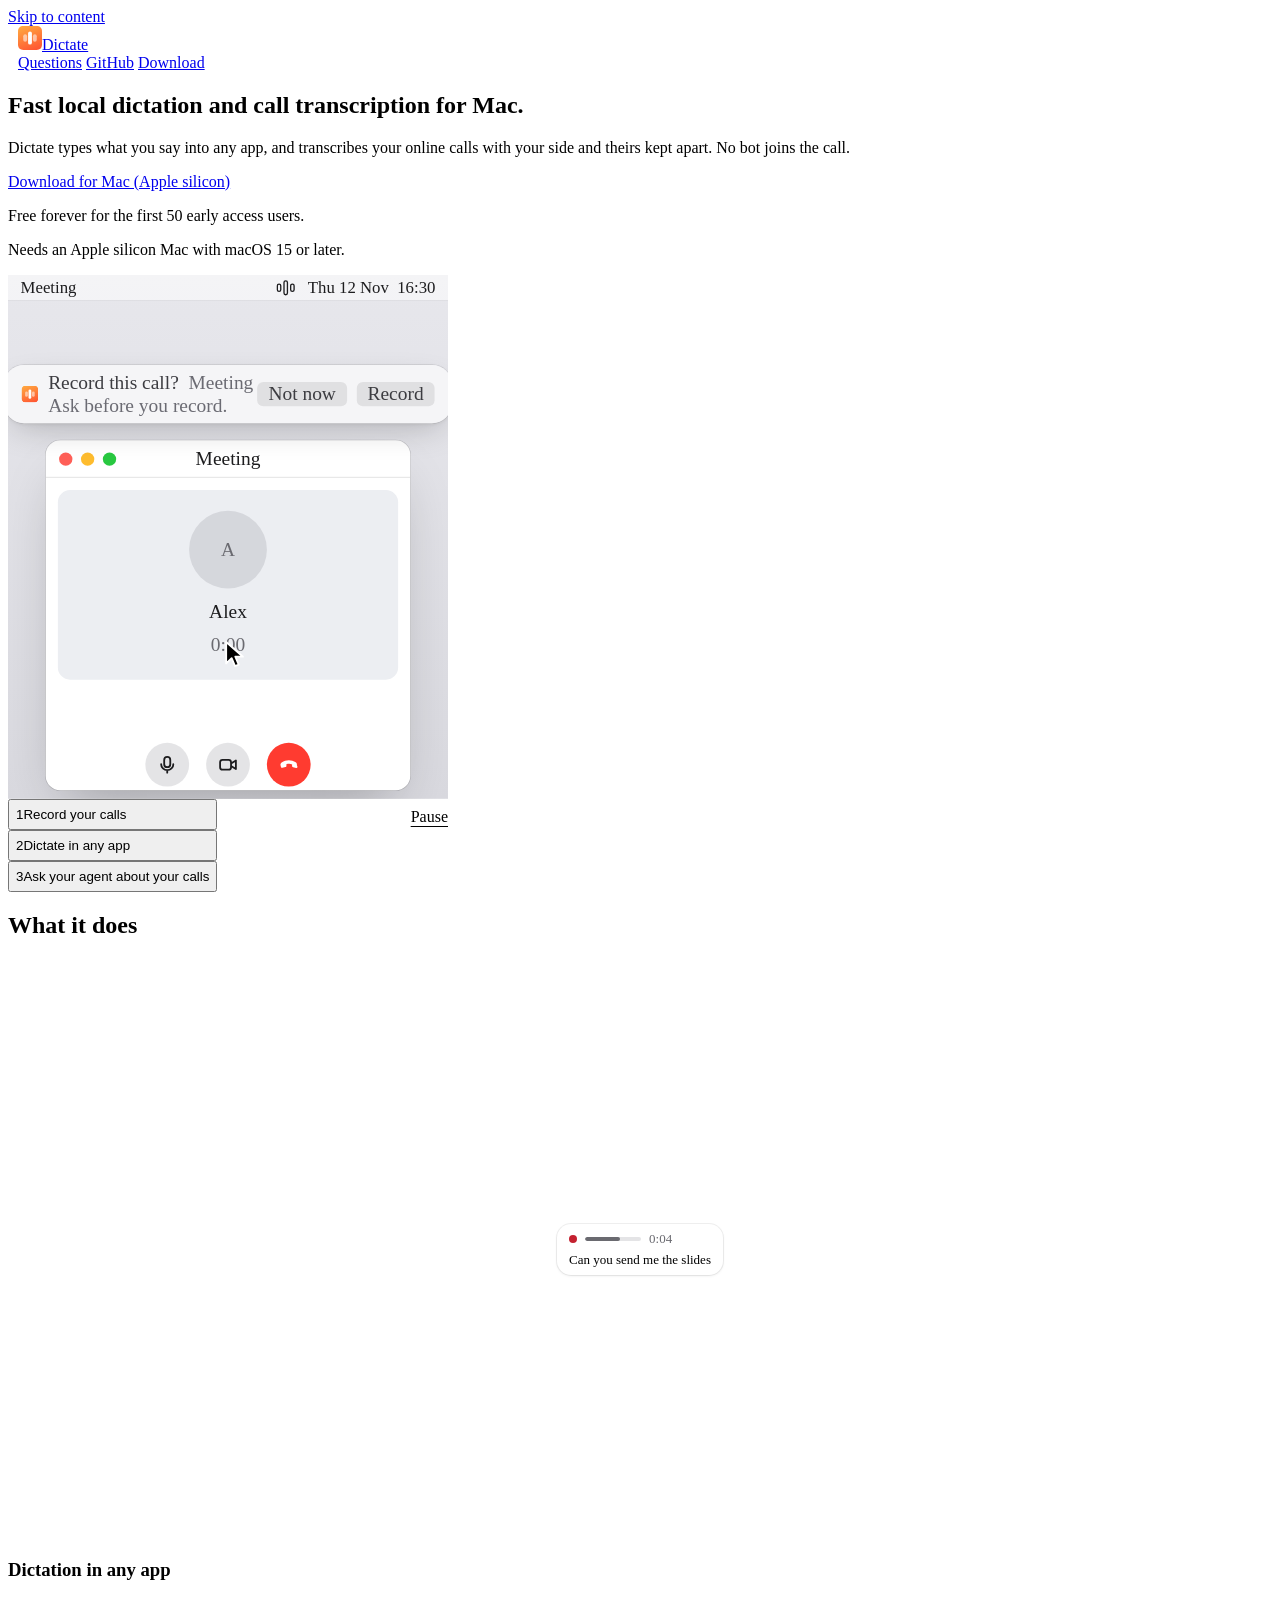
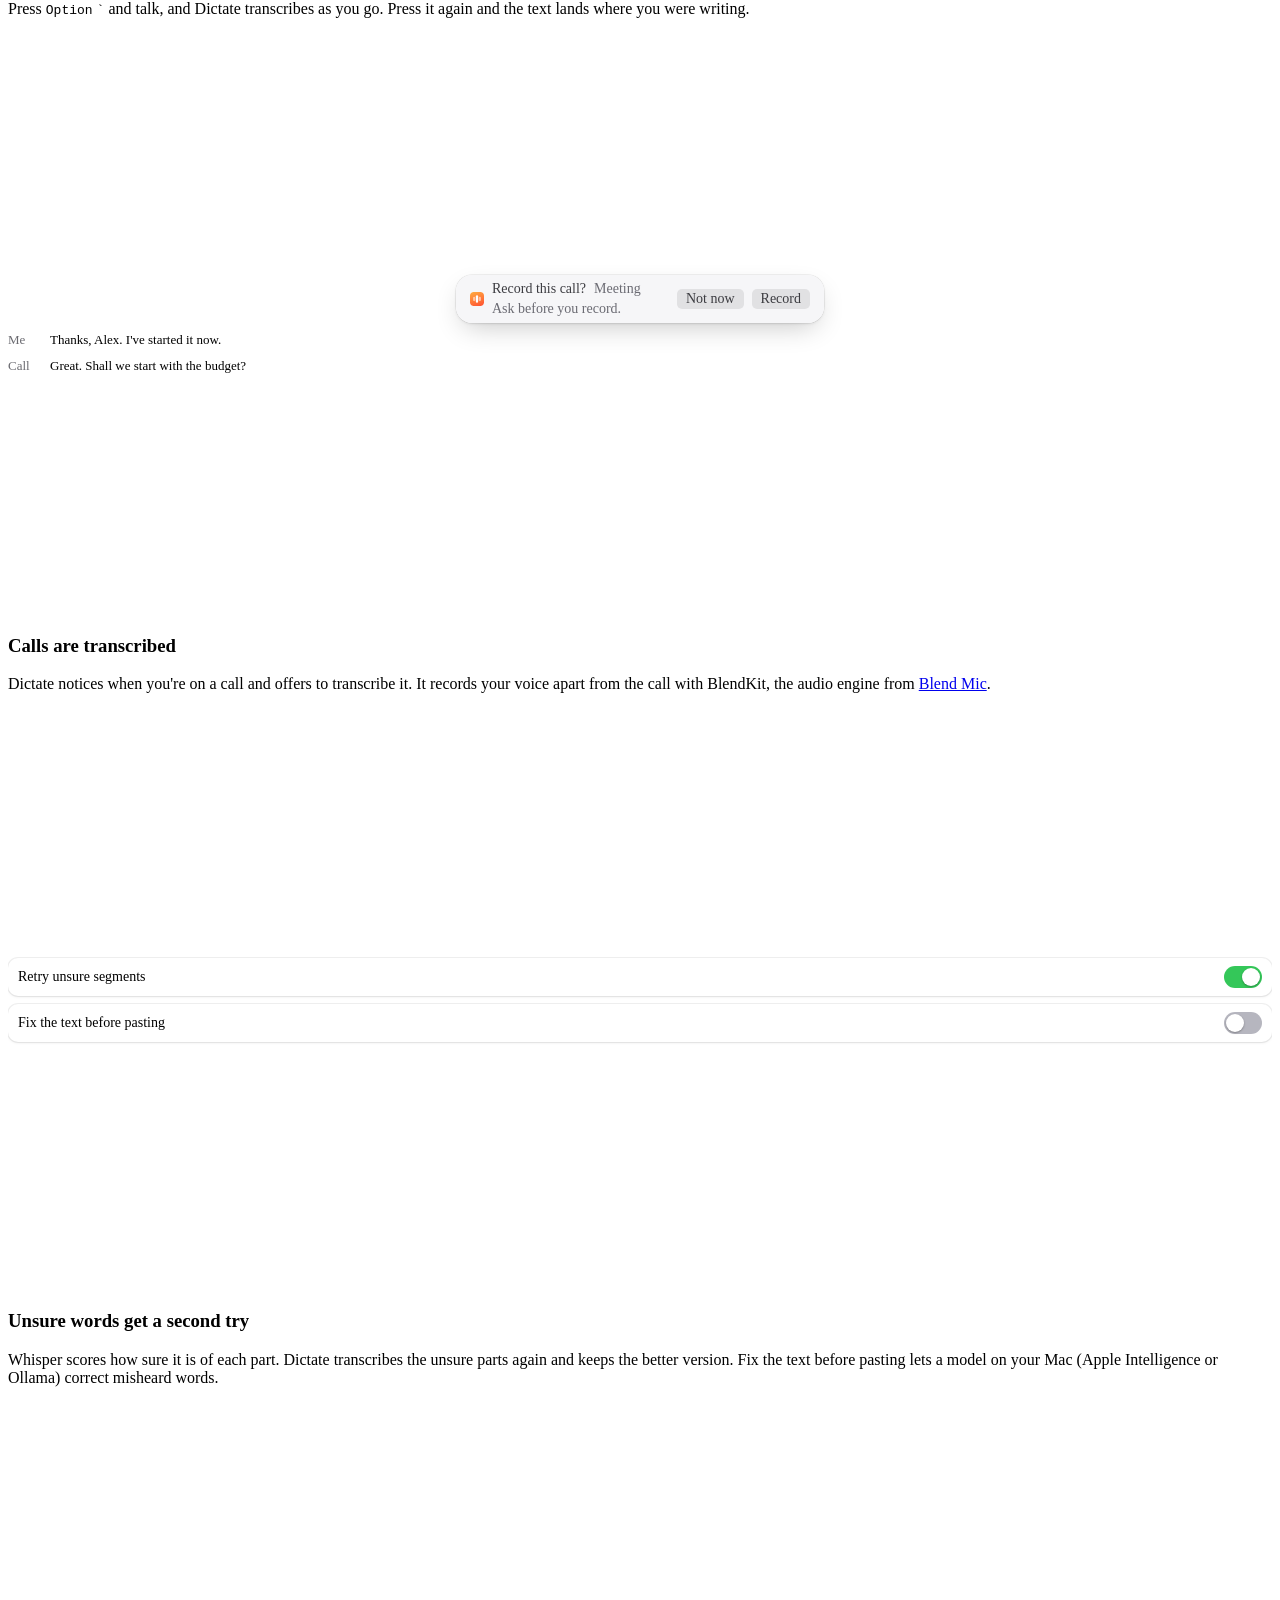
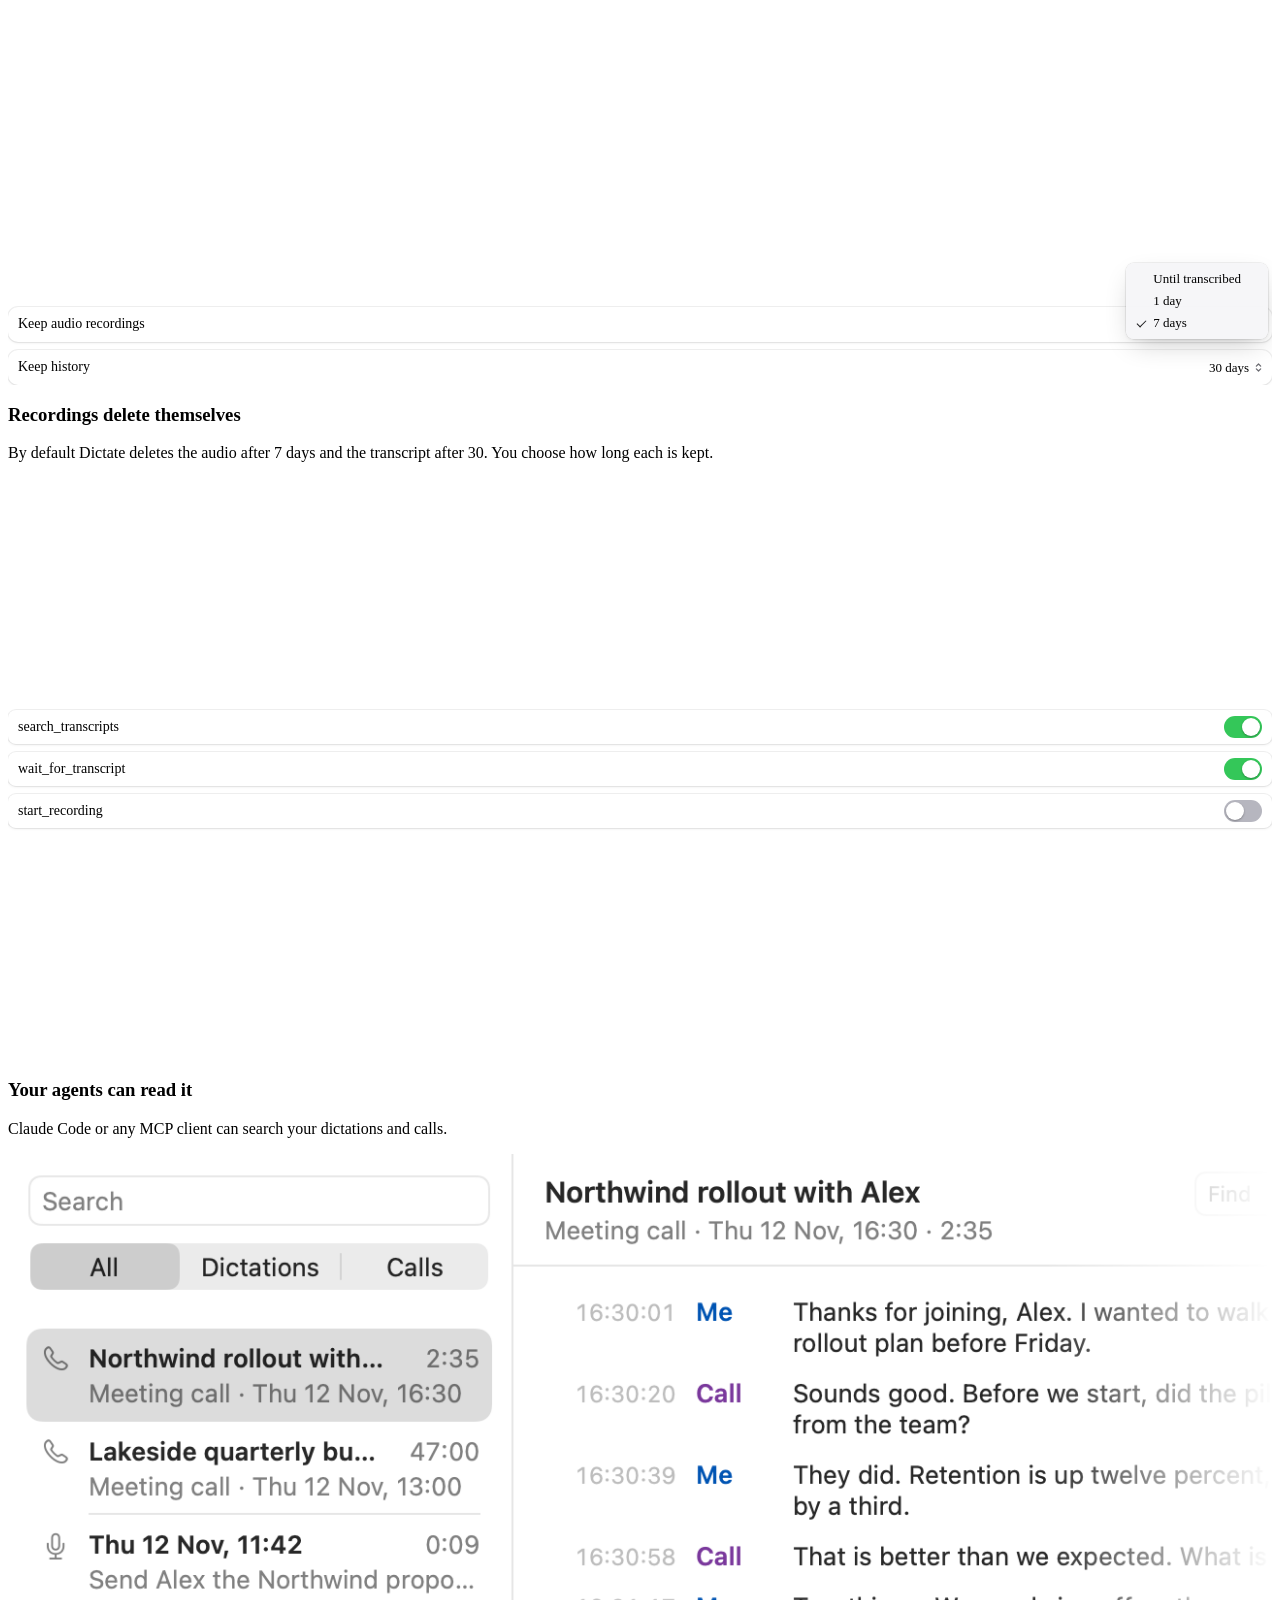
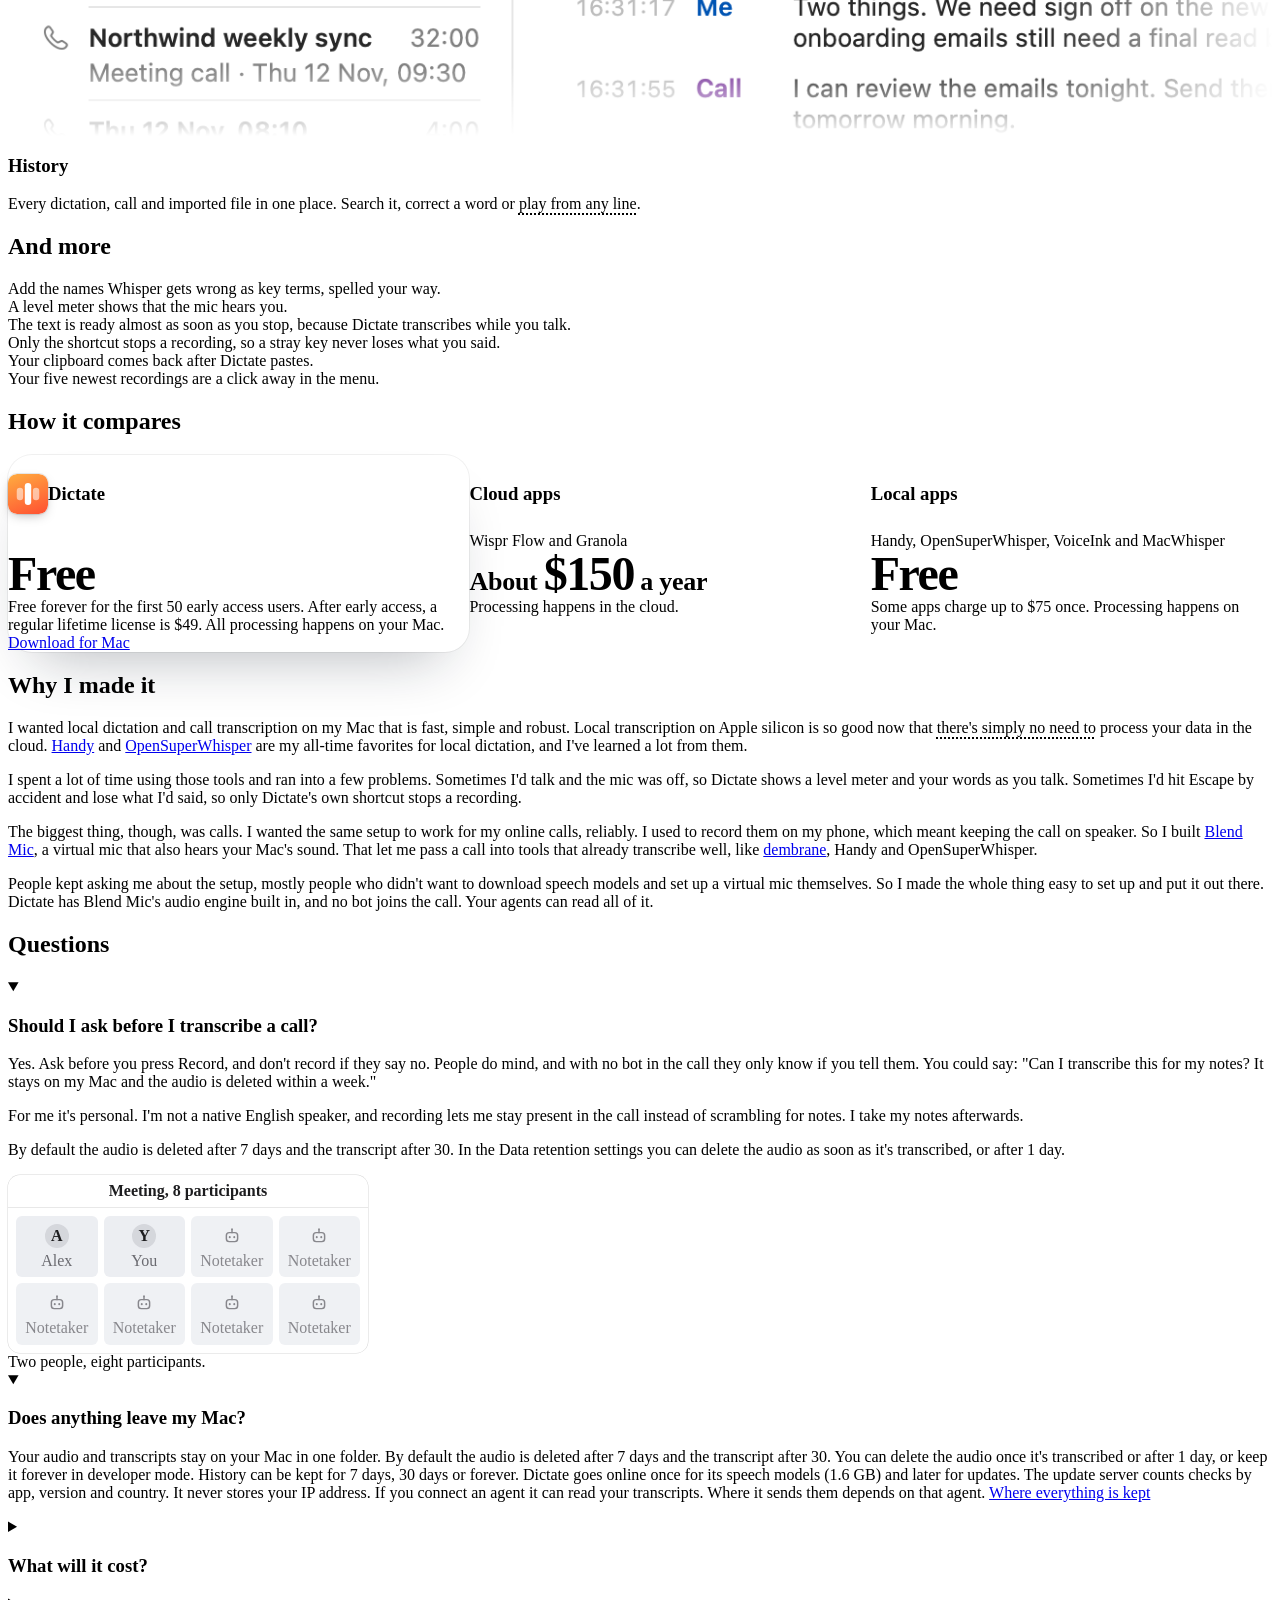
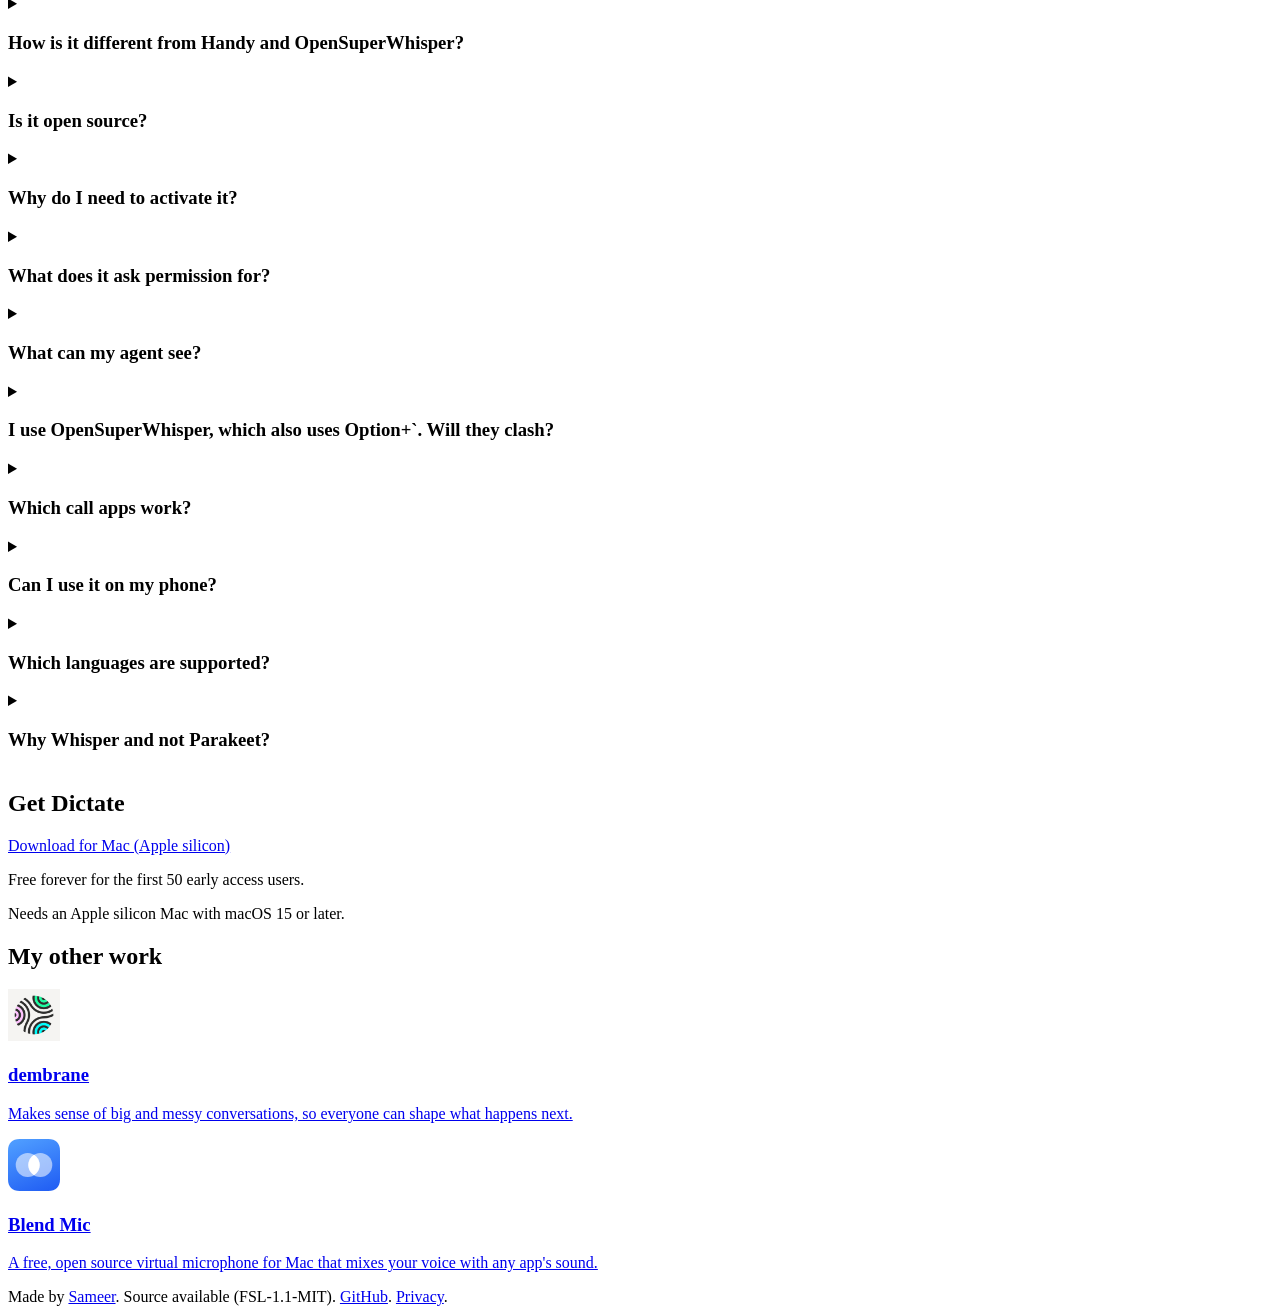
<file: site/index.html>
<!doctype html>
<html lang="en">
<head>
<meta name="google-site-verification" content="yIswHnPtZ-nIXyURs0nLVeaXR0_zyeNWoyeVSVrAD-U">
<meta charset="utf-8">
<meta name="viewport" content="width=device-width, initial-scale=1">
<title>Dictate: fast local dictation and call transcription for Mac</title>
<meta name="description" content="Fast local dictation and call transcription for Mac. Dictate types what you say into any app and transcribes your online calls with your side and theirs kept apart. Free forever for the first 50 early access users.">
<link rel="canonical" href="https://spashii.github.io/dictate/">
<meta property="og:type" content="website">
<meta property="og:site_name" content="Dictate">
<meta property="og:url" content="https://spashii.github.io/dictate/">
<meta property="og:title" content="Dictate: fast local dictation and call transcription for Mac">
<meta property="og:description" content="Fast local dictation and call transcription for Mac. Dictate types what you say into any app and transcribes your online calls with your side and theirs kept apart. Free forever for the first 50 early access users.">
<meta property="og:image" content="https://spashii.github.io/dictate/og.png">
<meta property="og:image:width" content="1200">
<meta property="og:image:height" content="630">
<meta property="og:image:alt" content="Dictate: fast local dictation and call transcription for Mac">
<meta name="twitter:card" content="summary_large_image">
<meta name="twitter:title" content="Dictate: fast local dictation and call transcription for Mac">
<meta name="twitter:description" content="Fast local dictation and call transcription for Mac. Dictate types what you say into any app and transcribes your online calls with your side and theirs kept apart. Free forever for the first 50 early access users.">
<meta name="twitter:image" content="https://spashii.github.io/dictate/og.png">
<meta name="theme-color" content="#ffffff" media="(prefers-color-scheme: light)">
<meta name="theme-color" content="#000000" media="(prefers-color-scheme: dark)">
<link rel="icon" href="icon.svg" type="image/svg+xml">
<script type="application/ld+json">
[
 {
  "@context": "https://schema.org",
  "@type": "SoftwareApplication",
  "name": "Dictate",
  "description": "Fast local dictation and call transcription for Mac. Dictate types what you say into any app and transcribes your online calls with your side and theirs kept apart.",
  "applicationCategory": "ProductivityApplication",
  "operatingSystem": "macOS",
  "softwareVersion": "0.15.2",
  "url": "https://spashii.github.io/dictate/",
  "image": "https://spashii.github.io/dictate/og.png",
  "offers": {
   "@type": "Offer",
   "price": "0",
   "priceCurrency": "USD",
   "description": "Free forever for the first 50 early access users. After early access, a regular lifetime license is $49 (€49 by region)."
  },
  "author": {
   "@type": "Person",
   "name": "Sameer",
   "url": "https://github.com/spashii"
  }
 },
 {
  "@context": "https://schema.org",
  "@type": "FAQPage",
  "mainEntity": [
   {
    "@type": "Question",
    "name": "Should I ask before I transcribe a call?",
    "acceptedAnswer": {
     "@type": "Answer",
     "text": "Yes. Ask before you press Record, and don't record if they say no. People do mind, and with no bot in the call they only know if you tell them. You could say: \"Can I transcribe this for my notes? It stays on my Mac and the audio is deleted within a week.\" For me it's personal. I'm not a native English speaker, and recording lets me stay present in the call instead of scrambling for notes. I take my notes afterwards. By default the audio is deleted after 7 days and the transcript after 30. In the Data retention settings you can delete the audio as soon as it's transcribed, or after 1 day."
    }
   },
   {
    "@type": "Question",
    "name": "Does anything leave my Mac?",
    "acceptedAnswer": {
     "@type": "Answer",
     "text": "Your audio and transcripts stay on your Mac in one folder. By default the audio is deleted after 7 days and the transcript after 30. You can delete the audio once it's transcribed or after 1 day, or keep it forever in developer mode. History can be kept for 7 days, 30 days or forever. Dictate goes online once for its speech models (1.6 GB) and later for updates. The update server counts checks by app, version and country. It never stores your IP address. If you connect an agent it can read your transcripts. Where it sends them depends on that agent."
    }
   },
   {
    "@type": "Question",
    "name": "What will it cost?",
    "acceptedAnswer": {
     "@type": "Answer",
     "text": "Free forever for the first 50 early access users. After early access, a regular lifetime license is $49 (€49 by region)."
    }
   },
   {
    "@type": "Question",
    "name": "How is it different from Handy and OpenSuperWhisper?",
    "acceptedAnswer": {
     "@type": "Answer",
     "text": "At the core they're close, and I learned a lot from both. All three run on your Mac. Handy also runs Parakeet and works on Windows and Linux. Dictate adds three things: retries on unsure words, online calls with both sides kept apart and a local MCP server for your agents."
    }
   },
   {
    "@type": "Question",
    "name": "Is it open source?",
    "acceptedAnswer": {
     "@type": "Answer",
     "text": "No. It is source available under FSL-1.1-MIT. You can read, change and run the code. You cannot offer it in a commercial product that competes with it. Each version becomes MIT two years after release, and versions up to 0.11.0 already are. The code and license are on GitHub."
    }
   },
   {
    "@type": "Question",
    "name": "Why do I need to activate it?",
    "acceptedAnswer": {
     "@type": "Answer",
     "text": "Dictate is free, and I want to know who uses it. Your email gets the code, and I might write to hear how you use Dictate and what's missing. Tell me to stop and I will. The app does not sign in and does not report what you do."
    }
   },
   {
    "@type": "Question",
    "name": "What does it ask permission for?",
    "acceptedAnswer": {
     "@type": "Answer",
     "text": "Microphone, to hear you. Accessibility, to paste into the app you are in. Without it your text waits on the clipboard. Call audio, to hear the other side of an online call. It records only the call app's sound. You can skip it and still dictate."
    }
   },
   {
    "@type": "Question",
    "name": "What can my agent see?",
    "acceptedAnswer": {
     "@type": "Answer",
     "text": "Your dictations and call transcripts, through the tools you leave on. The server listens only on your Mac and needs the token from the Agents settings. Tools that record or change anything start off. Your agent reads what the other side of a call says, and that could steer it."
    }
   },
   {
    "@type": "Question",
    "name": "I use OpenSuperWhisper, which also uses Option+`. Will they clash?",
    "acceptedAnswer": {
     "@type": "Answer",
     "text": "Yes. Change the shortcut in one of them. In Dictate it is in the Shortcuts settings. If OpenSuperWhisper already has the speech model, Dictate reuses it instead of downloading 1.6 GB again."
    }
   },
   {
    "@type": "Question",
    "name": "Which call apps work?",
    "acceptedAnswer": {
     "@type": "Answer",
     "text": "Zoom, Teams, Slack, Discord, FaceTime, WhatsApp, Signal, Telegram, Webex, Skype and Element. Calls in a browser tab such as Meet work too."
    }
   },
   {
    "@type": "Question",
    "name": "Can I use it on my phone?",
    "acceptedAnswer": {
     "@type": "Answer",
     "text": "Not yet. I record the call as a voice memo on my Apple Watch. Then I import the file into Dictate on my Mac."
    }
   },
   {
    "@type": "Question",
    "name": "Which languages are supported?",
    "acceptedAnswer": {
     "@type": "Answer",
     "text": "English works best. Whisper also does well in Spanish, French, German, Italian, Portuguese, Dutch, Japanese, Chinese and Korean. Other languages work too, with more mistakes. For those, pick Large v3 in the Model settings."
    }
   },
   {
    "@type": "Question",
    "name": "Why Whisper and not Parakeet?",
    "acceptedAnswer": {
     "@type": "Answer",
     "text": "Retries use the confidence Whisper gives each part it writes, and key terms go into Whisper's prompt. Parakeet is faster, and I have not measured it against this pipeline."
    }
   }
  ]
 }
]
</script>
<link rel="stylesheet" href="https://spashii.github.io/ds/v1.css?v=__V__">
<link rel="stylesheet" href="style.css?v=__V__">
</head>
<body>
<a class="skip" href="#main">Skip to content</a>
<nav class="nav" aria-label="Main">
  <a class="brand" href="./"><img src="icon.svg" alt="" width="24" height="24"><span class="name">Dictate</span></a>
  <div class="links">
    <a href="#questions">Questions</a>
    <a href="https://github.com/spashii/dictate">GitHub</a>
    <a class="button primary small" href="#get">Download</a>
  </div>
</nav>

<main id="main">
  <section class="hero">
    <div>
      <h1><span class="h1-part">Fast local dictation</span> <span class="h1-part">and <span class="nowrap">call transcription</span></span> <span class="h1-part">for Mac.</span></h1>
      <p class="lede">Dictate types what you say into any app, and transcribes your online calls with your side and theirs kept apart. No bot joins the call.</p>
      <div class="get">
        <div class="actions"><a class="button primary" data-get href="https://dictate.firstversion.in/get">Download for Mac (Apple silicon)</a></div>
        <p class="meta" data-founding><span data-left>Free forever for the first 50 early&nbsp;access&nbsp;users.</span></p>
        <p class="meta"><span>Needs an Apple silicon Mac with macOS 15 or later.</span></p>
      </div>
    </div>

    <div class="demo-wrap">
      <div class="stage frame mac" id="demo" role="img" aria-label="Animation in three steps. Record your calls: you ask Alex if you can transcribe the call, Alex agrees, and the call is recorded. Dictate in any app: a request to an agent is dictated and sent. Ask your agent about your calls: the agent reads the call and answers with a summary and a draft email to Alex.">
        <div class="scene" id="scene" aria-hidden="true">
          <div class="menubar"><span id="mb-app">Meeting</span><span class="mbicon" id="mbicon" data-state="idle"><svg viewBox="0 0 22 18" fill="currentColor"><g class="i-idle"><path fill-rule="evenodd" d="M0.5 7A2.5 2.5 0 0 1 5.5 7V11A2.5 2.5 0 0 1 0.5 11ZM1.9 7A1.1 1.1 0 0 1 4.1 7V11A1.1 1.1 0 0 1 1.9 11ZM7.5 3.5A2.5 2.5 0 0 1 12.5 3.5V14.5A2.5 2.5 0 0 1 7.5 14.5ZM8.9 3.5A1.1 1.1 0 0 1 11.1 3.5V14.5A1.1 1.1 0 0 1 8.9 14.5ZM14.5 7A2.5 2.5 0 0 1 19.5 7V11A2.5 2.5 0 0 1 14.5 11ZM15.9 7A1.1 1.1 0 0 1 18.1 7V11A1.1 1.1 0 0 1 15.9 11Z"/></g><g class="i-call"><path fill-rule="evenodd" d="M0.5 7A2.5 2.5 0 0 1 5.5 7V11A2.5 2.5 0 0 1 0.5 11ZM7.5 3.5A2.5 2.5 0 0 1 12.5 3.5V14.5A2.5 2.5 0 0 1 7.5 14.5ZM14.5 7A2.5 2.5 0 0 1 19.5 7V11A2.5 2.5 0 0 1 14.5 11Z"/><circle cx="20" cy="2.1" r="1.9"/></g><g class="i-dict"><path fill-rule="evenodd" d="M0.5 7A2.5 2.5 0 0 1 5.5 7V11A2.5 2.5 0 0 1 0.5 11ZM1.9 7A1.1 1.1 0 0 1 4.1 7V11A1.1 1.1 0 0 1 1.9 11ZM7.5 3.5A2.5 2.5 0 0 1 12.5 3.5V14.5A2.5 2.5 0 0 1 7.5 14.5ZM14.5 7A2.5 2.5 0 0 1 19.5 7V11A2.5 2.5 0 0 1 14.5 11ZM15.9 7A1.1 1.1 0 0 1 18.1 7V11A1.1 1.1 0 0 1 15.9 11Z"/></g></svg></span><span class="clock">Thu 12 Nov&nbsp;&nbsp;16:30</span></div>
          <div class="cam" id="cam">
            <div class="win callwin" id="callwin">
              <div class="wtitle"><span class="lights"><i></i><i></i><i></i></span>Meeting</div>
              <div class="tile"><div class="avatar">A</div><div class="who">Alex</div><div class="slot"><span class="join" id="join">Join</span><div class="ctime" id="ctime">0:00</div></div></div>
              <div class="caps"><p class="cap" id="cap1"><b>You</b> Mind if I transcribe this for my notes? It stays on my Mac.</p><p class="cap" id="cap2"><b>Alex</b> Sure, go ahead.</p></div>
              <div class="ctrls">
                <span class="cb"><svg viewBox="0 0 16 16" fill="none" stroke="currentColor" stroke-width="1.5" stroke-linecap="round"><rect x="5.5" y="1.5" width="5" height="8.5" rx="2.5"/><path d="M3 7.5a5 5 0 0 0 10 0M8 12.5v2"/></svg></span>
                <span class="cb"><svg viewBox="0 0 16 16" fill="none" stroke="currentColor" stroke-width="1.5" stroke-linejoin="round"><rect x="1.5" y="4" width="9" height="8" rx="2"/><path d="m10.5 7 4-2.5v7l-4-2.5"/></svg></span>
                <span class="cb end"><svg viewBox="0 0 16 16" fill="currentColor"><path transform="rotate(135 8 8)" d="M4.2 1.6c.5-.3 1.1-.2 1.4.3l1.3 2.2c.3.5.2 1.1-.2 1.4l-.9.7c.6 1.5 1.8 2.8 3.3 3.5l.8-.9c.4-.4 1-.5 1.4-.2l2.2 1.3c.5.3.6.9.3 1.4l-.7 1.2c-.5.8-1.4 1.2-2.3 1C6.4 12.6 3.4 9.6 2.5 5.4c-.2-.9.2-1.8 1-2.3z"/></svg></span>
              </div>
            </div>

            <div class="win chat" id="chat">
              <div class="wtitle"><span class="lights"><i></i><i></i><i></i></span>Agent</div>
              <div class="msgs">
                <div class="mw" id="m-user"><div><div class="m me">Summarize my call with Alex and draft a follow-up email. Check our earlier calls too.</div></div></div>
                <div class="mw" id="m-tools"><div><div class="m tools">
                  <div class="mw tw"><div><div class="tr"><i class="st"></i><img class="src" src="icon.svg" alt="" width="12" height="12"><span class="by">Dictate MCP</span><span class="nm">get_transcript</span></div></div></div>
                  <div class="mw tw"><div><div class="tr"><i class="st"></i><img class="src" src="icon.svg" alt="" width="12" height="12"><span class="by">Dictate MCP</span><span class="nm">list_calls</span></div></div></div>
                  <div class="mw tw"><div><div class="tr"><i class="st"></i><img class="src" src="icon.svg" alt="" width="12" height="12"><span class="by">Dictate MCP</span><span class="nm">search_transcripts</span></div></div></div>
                </div></div></div>
                <div class="mw" id="m-sum"><div><div class="m" id="sum">Alex will chase legal today, so Friday holds if they sign off by Wednesday. Last week you also promised the Q3 deck by Friday.</div></div></div>
                <div class="mw" id="m-mail"><div><div class="m mail"><span class="to">Draft to Alex</span><span id="mail">Hi Alex, thanks for today. Here is the deck I promised. Let me know once legal signs off.</span></div></div></div>
              </div>
              <div class="inp">
                <div class="field" id="field"><span class="caret c0"></span><span class="ph">Message</span><span class="txt">Summarize my call with Alex and draft a follow-up email. Check our earlier calls too.</span></div>
                <span class="send" id="send"><svg viewBox="0 0 16 16" fill="none" stroke="currentColor" stroke-width="1.8" stroke-linecap="round" stroke-linejoin="round"><path d="M8 13V3M3.5 7.5 8 3l4.5 4.5"/></svg></span>
              </div>
            </div>

            <div class="pill nudge" id="nudge">
              <img class="dic" src="icon.svg" alt="" width="14" height="14">
              <span class="q"><span class="r"><span>Record this call?</span><span class="s">Meeting</span></span><span class="ask">Ask before you record.</span></span><span class="sp"></span><span class="bt">Not now</span><span class="bt" id="recbtn">Record</span>
            </div>
            <div class="pill callpill" id="callpill">
              <div class="row"><img class="dic" src="icon.svg" alt="" width="14" height="14"><i class="dot"></i><span>Recording call</span><span class="s tn" id="ptime">0:00</span><span class="s">&#x2325;&#x21E7;` stops</span></div>
              <div class="ln"><div><span><b class="me">Me</b>Thanks, Alex. I've started it now.</span></div></div>
              <div class="ln"><div><span><b class="them">Call</b>Great. Shall we start with the budget?</span></div></div>
              <div class="ln"><div><span><b class="me">Me</b>Yes. The Northwind numbers came in this morning.</span></div></div>
              <div class="ln"><div><span><b class="them">Call</b>Good. Are we still on track for Friday?</span></div></div>
              <div class="ln"><div><span><b class="me">Me</b>We are, if legal signs off by Wednesday.</span></div></div>
              <div class="ln"><div><span><b class="them">Call</b>I'll chase them today.</span></div></div>
              <div class="ln"><div><span><b class="me">Me</b>Perfect. I'll send the deck after this.</span></div></div>
            </div>
            <div class="pill stopped" id="stopped"><img class="dic" src="icon.svg" alt="" width="14" height="14"><i class="sq"></i><span>Meeting call</span><span class="s tn" id="stime">0:10</span><span class="copy">Copy Transcript</span></div>
            <div class="pill dpill" id="dpill">
              <div class="row rec"><img class="dic" src="icon.svg" alt="" width="14" height="14"><i class="dot"></i><span class="lv"><i id="lvl"></i></span><span class="s tn" id="dtime">0:00</span></div>
              <div class="row busy"><img class="dic" src="icon.svg" alt="" width="14" height="14"><i class="spin"></i><span>Transcribing</span></div>
              <div class="dtext" id="dtext"></div>
            </div>

            <div class="hud" id="hud"><span class="key opt"><b class="sym">&#x2325;</b><b class="lab">option</b></span><span class="plus">+</span><span class="key tick"><b class="sym">~</b><b class="lab">`</b></span></div>
            <div class="cursor" id="cursor"><svg viewBox="0 0 20 24"><path d="M3 2v17.6l4.5-4.3 2.8 6.6 3-1.3-2.8-6.5h6.3z" fill="#000" stroke="#fff" stroke-width="1.5" stroke-linejoin="round"/></svg></div>
          </div>
        </div>
      </div>
      <div class="beats" id="beats">
        <ol class="phases">
          <li><button type="button" class="button small phase" data-phase="0"><span class="prog" aria-hidden="true"><b></b></span><span class="n">1</span>Record your calls</button></li>
          <li><button type="button" class="button small phase" data-phase="1"><span class="prog" aria-hidden="true"><b></b></span><span class="n">2</span>Dictate in any app</button></li>
          <li><button type="button" class="button small phase" data-phase="2"><span class="prog" aria-hidden="true"><b></b></span><span class="n">3</span>Ask your agent about your calls</button></li>
        </ol>
        <button type="button" class="linklike" id="pause">Pause</button>
      </div>
    </div>
  </section>

  <section>
    <h2>What it does</h2>
    <div class="cards">
      <div class="card">
        <div class="art well mac" aria-hidden="true"><div class="pillc col"><span style="display:flex;align-items:center;gap:8px"><span class="rd"></span><span class="levelbar"><i style="width:62%"></i></span><span class="time">0:04</span></span><span>Can you send me the slides</span></div></div>
        <h3>Dictation in any app</h3>
        <p>Press <span class="nowrap"><kbd>Option</kbd> <kbd>`</kbd></span> and talk, and Dictate transcribes as you go. Press it again and the text lands where you were writing.</p>
      </div>
      <div class="card">
        <div class="art well mac" aria-hidden="true"><div class="pill nudge"><img class="dic" src="icon.svg" alt="" width="14" height="14"><span class="q"><span class="r"><span>Record this call?</span><span class="s">Meeting</span></span><span class="ask">Ask before you record.</span></span><span class="sp"></span><span class="bt">Not now</span><span class="bt">Record</span></div><div class="ml"><span class="w">Me</span><span>Thanks, Alex. I've started it now.</span></div><div class="ml"><span class="w">Call</span><span>Great. Shall we start with the budget?</span></div></div>
        <h3>Calls are transcribed</h3>
        <p>Dictate notices when you're on a call and offers to transcribe it. It records your voice apart from the call with BlendKit, the audio engine from <a href="https://spashii.github.io/blend/">Blend Mic</a>.</p>
      </div>
      <div class="card">
        <div class="art well mac" aria-hidden="true"><div class="toggle-row"><span>Retry unsure segments</span><span class="switch on"></span></div><div class="toggle-row"><span>Fix the text before pasting</span><span class="switch"></span></div></div>
        <h3>Unsure words get a second try</h3>
        <p>Whisper scores how sure it is of each part. Dictate transcribes the unsure parts again and keeps the better version. Fix the text before pasting lets a model on your Mac (Apple Intelligence or Ollama) correct misheard words.</p>
      </div>
      <div class="card">
        <div class="art well mac ret" aria-hidden="true"><div class="toggle-row"><span>Keep audio recordings</span><span class="popup open">7 days<svg viewBox="0 0 8 12" fill="none" stroke="currentColor" stroke-width="1.4" stroke-linecap="round" stroke-linejoin="round"><path d="M1.5 4.5 4 2l2.5 2.5M1.5 7.5 4 10l2.5-2.5"/></svg></span><span class="menu"><span>Until transcribed</span><span>1 day</span><span class="sel">7 days</span></span></div><div class="toggle-row"><span>Keep history</span><span class="popup">30 days<svg viewBox="0 0 8 12" fill="none" stroke="currentColor" stroke-width="1.4" stroke-linecap="round" stroke-linejoin="round"><path d="M1.5 4.5 4 2l2.5 2.5M1.5 7.5 4 10l2.5-2.5"/></svg></span></div></div>
        <h3>Recordings delete themselves</h3>
        <p>By default Dictate deletes the audio after 7 days and the transcript after 30. You choose how long each is kept.</p>
      </div>
      <div class="card">
        <div class="art well mac" aria-hidden="true"><div class="tool"><span>search_transcripts</span><span class="switch on"></span></div><div class="tool"><span>wait_for_transcript</span><span class="switch on"></span></div><div class="tool"><span>start_recording</span><span class="switch"></span></div></div>
        <h3>Your agents can read it</h3>
        <p>Claude Code or any MCP client can search your dictations and calls.</p>
      </div>
      <div class="card">
        <div class="well shot" aria-hidden="true"><picture><source srcset="history-dark.png" media="(prefers-color-scheme: dark)"><img src="history-light.png" alt="" width="1303" height="600" loading="lazy" decoding="async"></picture></div>
        <h3>History</h3>
        <p>Every dictation, call and imported file in one place. Search it, correct a word or <span class="note"><button type="button" class="note-mark" aria-describedby="note-play" aria-expanded="false">play from any line</button><span class="note-pop" id="note-play" role="tooltip" hidden>While the audio is kept. You choose how long in Data retention.</span></span>.</p>
      </div>
    </div>
  </section>

  <section class="more measure">
    <h2>And more</h2>
    <ul class="more-list">
      <li>Add the names Whisper gets wrong as key terms, spelled your way.</li>
      <li>A level meter shows that the mic hears you.</li>
      <li>The text is ready almost as soon as you stop, because Dictate transcribes while you talk.</li>
      <li>Only the shortcut stops a recording, so a stray key never loses what you said.</li>
      <li>Your clipboard comes back after Dictate pastes.</li>
      <li>Your five newest recordings are a click away in the menu.</li>
    </ul>
  </section>

  <section class="compare">
    <h2 class="sr">How it compares</h2>
    <div class="tiers">
      <div class="tier tier-dictate">
        <h3 class="name"><img src="icon.svg" alt="" width="40" height="40">Dictate</h3>
        <p class="fig">Free</p>
        <p class="terms">Free forever for the first 50 early access users. After early access, a regular lifetime license is <span data-price>$49</span>. All processing happens on your Mac.</p>
        <div class="get"><div class="actions"><a class="button primary" data-get href="https://dictate.firstversion.in/get">Download for Mac</a></div></div>
      </div>
      <div class="tier">
        <h3>Cloud apps</h3>
        <p class="apps">Wispr Flow and Granola</p>
        <p class="fig"><span class="per">About </span><span data-eur="€140">$150</span><span class="per"> a year</span></p>
        <p class="terms">Processing happens in the cloud.</p>
      </div>
      <div class="tier">
        <h3>Local apps</h3>
        <p class="apps">Handy, OpenSuperWhisper, VoiceInk and MacWhisper</p>
        <p class="fig">Free</p>
        <p class="terms">Some apps charge up to <span data-eur="€64">$75</span> once. Processing happens on your Mac.</p>
      </div>
    </div>
  </section>

  <section class="why measure">
    <h2 class="sr">Why I made it</h2>
    <p>I wanted local dictation and call transcription on my Mac that is fast, simple and robust. Local transcription on Apple silicon is so good now that <span class="note"><button type="button" class="note-mark" aria-describedby="note-local" aria-expanded="false">there's simply no need to</button><span class="note-pop" id="note-local" role="tooltip" hidden>Mostly. Local models still slip when you switch languages mid-sentence. They also do worse in languages Whisper knows less well. A noisy room trips up every model, cloud ones included.</span></span> process your data in the cloud. <a href="https://handy.computer">Handy</a> and <a href="https://github.com/Starmel/OpenSuperWhisper">OpenSuperWhisper</a> are my all-time favorites for local dictation, and I've learned a lot from them.</p>
    <p>I spent a lot of time using those tools and ran into a few problems. Sometimes I'd talk and the mic was off, so Dictate shows a level meter and your words as you talk. Sometimes I'd hit Escape by accident and lose what I'd said, so only Dictate's own shortcut stops a recording.</p>
    <p>The biggest thing, though, was calls. I wanted the same setup to work for my online calls, reliably. I used to record them on my phone, which meant keeping the call on speaker. So I built <a href="https://spashii.github.io/blend/">Blend Mic</a>, a virtual mic that also hears your Mac's sound. That let me pass a call into tools that already transcribe well, like <a href="https://dembrane.com">dembrane</a>, Handy and OpenSuperWhisper.</p>
    <p>People kept asking me about the setup, mostly people who didn't want to download speech models and set up a virtual mic themselves. So I made the whole thing easy to set up and put it out there. Dictate has Blend Mic's audio engine built in, and no bot joins the call. Your agents can read all of it.</p>
  </section>

  <section class="faq" id="questions">
    <h2>Questions</h2>
    <div class="faq-list">
      <details open>
        <summary><h3>Should I ask before I transcribe a call?</h3></summary>
        <p>Yes. Ask before you press Record, and don't record if they say no. People do mind, and with no bot in the call they only know if you tell them. You could say: "Can I transcribe this for my notes? It stays on my Mac and the audio is deleted within a week."</p>
        <p>For me it's personal. I'm not a native English speaker, and recording lets me stay present in the call instead of scrambling for notes. I take my notes afterwards.</p>
        <p>By default the audio is deleted after 7 days and the transcript after 30. In the Data retention settings you can delete the audio as soon as it's transcribed, or after 1 day.</p>
        <figure class="bots">
          <div class="botwin mac" aria-hidden="true"><div class="bt-title">Meeting, 8 participants</div><div class="grid8"><span class="t"><span class="av">A</span><span class="nm">Alex</span></span><span class="t"><span class="av">Y</span><span class="nm">You</span></span><span class="t b"><span class="bot"><svg viewBox="0 0 16 16" fill="none" stroke="currentColor" stroke-width="1.3" stroke-linejoin="round"><rect x="3" y="5" width="10" height="8" rx="2.5"/><path d="M8 5V2.5" stroke-linecap="round"/><circle cx="8" cy="2" r=".8" fill="currentColor" stroke="none"/><circle cx="6" cy="9" r=".9" fill="currentColor" stroke="none"/><circle cx="10" cy="9" r=".9" fill="currentColor" stroke="none"/></svg></span><span class="nm">Notetaker</span></span><span class="t b"><span class="bot"><svg viewBox="0 0 16 16" fill="none" stroke="currentColor" stroke-width="1.3" stroke-linejoin="round"><rect x="3" y="5" width="10" height="8" rx="2.5"/><path d="M8 5V2.5" stroke-linecap="round"/><circle cx="8" cy="2" r=".8" fill="currentColor" stroke="none"/><circle cx="6" cy="9" r=".9" fill="currentColor" stroke="none"/><circle cx="10" cy="9" r=".9" fill="currentColor" stroke="none"/></svg></span><span class="nm">Notetaker</span></span><span class="t b"><span class="bot"><svg viewBox="0 0 16 16" fill="none" stroke="currentColor" stroke-width="1.3" stroke-linejoin="round"><rect x="3" y="5" width="10" height="8" rx="2.5"/><path d="M8 5V2.5" stroke-linecap="round"/><circle cx="8" cy="2" r=".8" fill="currentColor" stroke="none"/><circle cx="6" cy="9" r=".9" fill="currentColor" stroke="none"/><circle cx="10" cy="9" r=".9" fill="currentColor" stroke="none"/></svg></span><span class="nm">Notetaker</span></span><span class="t b"><span class="bot"><svg viewBox="0 0 16 16" fill="none" stroke="currentColor" stroke-width="1.3" stroke-linejoin="round"><rect x="3" y="5" width="10" height="8" rx="2.5"/><path d="M8 5V2.5" stroke-linecap="round"/><circle cx="8" cy="2" r=".8" fill="currentColor" stroke="none"/><circle cx="6" cy="9" r=".9" fill="currentColor" stroke="none"/><circle cx="10" cy="9" r=".9" fill="currentColor" stroke="none"/></svg></span><span class="nm">Notetaker</span></span><span class="t b"><span class="bot"><svg viewBox="0 0 16 16" fill="none" stroke="currentColor" stroke-width="1.3" stroke-linejoin="round"><rect x="3" y="5" width="10" height="8" rx="2.5"/><path d="M8 5V2.5" stroke-linecap="round"/><circle cx="8" cy="2" r=".8" fill="currentColor" stroke="none"/><circle cx="6" cy="9" r=".9" fill="currentColor" stroke="none"/><circle cx="10" cy="9" r=".9" fill="currentColor" stroke="none"/></svg></span><span class="nm">Notetaker</span></span><span class="t b"><span class="bot"><svg viewBox="0 0 16 16" fill="none" stroke="currentColor" stroke-width="1.3" stroke-linejoin="round"><rect x="3" y="5" width="10" height="8" rx="2.5"/><path d="M8 5V2.5" stroke-linecap="round"/><circle cx="8" cy="2" r=".8" fill="currentColor" stroke="none"/><circle cx="6" cy="9" r=".9" fill="currentColor" stroke="none"/><circle cx="10" cy="9" r=".9" fill="currentColor" stroke="none"/></svg></span><span class="nm">Notetaker</span></span></div></div>
          <figcaption>Two people, eight participants.</figcaption>
        </figure>
      </details>
      <details open>
        <summary><h3>Does anything leave my Mac?</h3></summary>
        <p>Your audio and transcripts stay on your Mac in one folder. By default the audio is deleted after 7 days and the transcript after 30. You can delete the audio once it's transcribed or after 1 day, or keep it forever in developer mode. History can be kept for 7 days, 30 days or forever. Dictate goes online once for its speech models (1.6 GB) and later for updates. The update server counts checks by app, version and country. It never stores your IP address. If you connect an agent it can read your transcripts. Where it sends them depends on that agent. <a href="https://github.com/spashii/dictate/blob/main/docs/user/data.md">Where everything is kept</a></p>
      </details>
      <details>
        <summary><h3>What will it cost?</h3></summary>
        <p>Free forever for the first 50 early access users. After early access, a regular lifetime license is <span data-price>$49</span>.</p>
      </details>
      <details>
        <summary><h3>How is it different from Handy and OpenSuperWhisper?</h3></summary>
        <p>At the core they're close, and I learned a lot from both. All three run on your Mac. <a href="https://handy.computer">Handy</a> also runs Parakeet and works on Windows and Linux. Dictate adds three things: retries on unsure words, online calls with both sides kept apart and a local MCP server for your agents.</p>
      </details>
      <details>
        <summary><h3>Is it open source?</h3></summary>
        <p>No. It is source available under FSL-1.1-MIT. You can read, change and run the code. You cannot offer it in a commercial product that competes with it. Each version becomes MIT two years after release, and versions up to 0.11.0 already are. The code and license are on <a href="https://github.com/spashii/dictate">GitHub</a>.</p>
      </details>
      <details>
        <summary><h3>Why do I need to activate it?</h3></summary>
        <p>Dictate is free, and I want to know who uses it. Your email gets the code, and I might write to hear how you use Dictate and what's missing. Tell me to stop and I will. The app does not sign in and does not report what you do.</p>
      </details>
      <details>
        <summary><h3>What does it ask permission for?</h3></summary>
        <p>Microphone, to hear you. Accessibility, to paste into the app you are in. Without it your text waits on the clipboard. Call audio, to hear the other side of an online call. It records only the call app's sound. You can skip it and still dictate.</p>
      </details>
      <details>
        <summary><h3>What can my agent see?</h3></summary>
        <p>Your dictations and call transcripts, through the tools you leave on. The server listens only on your Mac and needs the token from the Agents settings. Tools that record or change anything start off. Your agent reads what the other side of a call says, and that could steer it.</p>
      </details>
      <details>
        <summary><h3>I use OpenSuperWhisper, which also uses Option+`. Will they clash?</h3></summary>
        <p>Yes. Change the shortcut in one of them. In Dictate it is in the Shortcuts settings. If OpenSuperWhisper already has the speech model, Dictate reuses it instead of downloading 1.6 GB again.</p>
      </details>
      <details>
        <summary><h3>Which call apps work?</h3></summary>
        <p>Zoom, Teams, Slack, Discord, FaceTime, WhatsApp, Signal, Telegram, Webex, Skype and Element. Calls in a browser tab such as Meet work too. <a href="transcribe-calls-on-mac/">How to transcribe calls on a Mac.</a></p>
      </details>
      <details>
        <summary><h3>Can I use it on my phone?</h3></summary>
        <p>Not yet. I record the call as a voice memo on my Apple Watch. Then I import the file into Dictate on my Mac.</p>
      </details>
      <details>
        <summary><h3>Which languages are supported?</h3></summary>
        <p>English works best. Whisper also does well in Spanish, French, German, Italian, Portuguese, Dutch, Japanese, Chinese and Korean. Other languages work too, with more mistakes. For those, pick Large v3 in the Model settings.</p>
      </details>
      <details>
        <summary><h3>Why Whisper and not Parakeet?</h3></summary>
        <p>Retries use the confidence Whisper gives each part it writes, and key terms go into Whisper's prompt. Parakeet is faster, and I have not measured it against this pipeline.</p>
      </details>
    </div>
  </section>

  <section class="bottom" id="get">
    <h2>Get Dictate</h2>
    <div class="get">
      <div class="actions"><a class="button primary" data-get href="https://dictate.firstversion.in/get">Download for Mac (Apple silicon)</a></div>
      <p class="meta" data-founding><span data-left>Free forever for the first 50 early&nbsp;access&nbsp;users.</span></p>
      <p class="meta"><span>Needs an Apple silicon Mac with macOS 15 or later.</span></p>
    </div>
  </section>

  <section class="other">
    <h2>My other work</h2>
    <div class="work">
      <a class="work-item" href="https://dembrane.com">
        <img src="dembrane.png" alt="" width="52" height="52">
        <div><h3>dembrane</h3>
        <p>Makes sense of big and messy conversations, so everyone can shape what happens next.</p></div>
      </a>
      <a class="work-item" href="https://spashii.github.io/blend/">
        <img src="blend.svg" alt="" width="52" height="52">
        <div><h3>Blend Mic</h3>
        <p>A free, open source virtual microphone for Mac that mixes your voice with any app's sound.</p></div>
      </a>
    </div>
  </section>
</main>
<footer class="site">Made by <a href="https://github.com/spashii">Sameer</a>. Source available <span class="nowrap">(FSL-1.1-MIT)</span>. <a href="https://github.com/spashii/dictate">GitHub</a>. <a href="privacy.html">Privacy</a>.</footer>

<script src="attribution.js?v=__V__"></script>
<script src="get.js?v=__V__"></script>
<script>
if (location.hostname === "spashii.github.io") {
  const s = document.createElement("script");
  s.defer = true; s.src = "https://static.cloudflareinsights.com/beacon.min.js";
  s.dataset.cfBeacon = '{"token": "14285a6efcfe4ee891ba0c75f932711c"}';
  document.head.append(s);
}
</script>
<script>
/* A note behind a phrase: it opens on hover, on keyboard focus and on a tap, and closes when the
   pointer leaves, focus moves on, Escape is pressed or a tap lands outside. A tap or click pins it open
   until the next one, so a phone, which has no hover, can read it. The note is clamped to the window
   with a 16px gutter, because the phrase can sit anywhere along the line. */
document.querySelectorAll(".note").forEach(note => {
  const mark = note.querySelector(".note-mark"), pop = note.querySelector(".note-pop");
  let pinned = false;
  const place = () => {
    pop.style.left = "0px";
    const r = pop.getBoundingClientRect(), max = document.documentElement.clientWidth - 16;
    const shift = r.right > max ? max - r.right : 0;
    pop.style.left = Math.max(shift, 16 - (r.left)) + "px";
  };
  const show = on => {
    if (!on) pinned = false;
    if (on === !pop.hidden) return;
    pop.hidden = !on;
    mark.setAttribute("aria-expanded", on);
    if (on) place();
  };
  note.addEventListener("pointerenter", e => { if (e.pointerType === "mouse") show(true); });
  note.addEventListener("pointerleave", e => { if (e.pointerType === "mouse" && !pinned) show(false); });
  mark.addEventListener("focus", () => show(true));
  mark.addEventListener("blur", () => show(false));
  mark.addEventListener("click", () => { if (pinned) show(false); else { pinned = true; show(true); } });
  document.addEventListener("keydown", e => { if (e.key === "Escape" && !pop.hidden) show(false); });
  document.addEventListener("pointerdown", e => { if (!note.contains(e.target)) show(false); });
});
</script>
<script>
/* Hero demo, a 29.2 second loop in three steps: record your calls (about 16 seconds), dictate in any
   app and ask your agent about your calls (about six seconds each). It opens on the meeting window with a Join button, so the
   first frame shows where a call starts before Dictate does anything. The pointer clicks Join and
   the call starts at 0:00 a beat after the press, so the press shows, and the Record this call?
   nudge appears with it, one sequence, because Dictate notices the call the moment it begins. Before
   Record is pressed the meeting's captions show you asking Alex and Alex agreeing. The page tells
   people to ask first, so the demo does it too. The
   call clock ticks in real time, one second per second, from 0:00 at the call start to the end of
   the drawn call, and the stopped pill shows that same elapsed time. One function of
   t feeds the call window, the recording pill and the stopped pill, so they always agree. Then the
   pointer clicks Record and the pill shows the call's seven lines as they are said, one a second, so
   each can be read; like the app it holds the latest three, the oldest rolling up and out as each new
   one arrives. The call holds three seconds on the last line, ends, and the stopped pill rests for a second before the next step. Steps 2 and 3
   are timed from the start of step 2, so a longer call moves them without changing them. The agent's
   answer starts 7.9 s into step 2; the finished
   message rests 1.2 s before Send and the answer and mail 2.5 s before the fade. Every frame is a
   function of the clock t, so the loop can pause, resume, jump to a phase and reset to the
   pre-Join state without drift; CSS transitions carry the motion between states. It runs only
   while the stage is on screen and the tab is visible, holds 2.5 seconds on the answer, fades, and
   starts again. The phase buttons jump to a step and play on from there. Reduced motion shows one
   still frame per phase, picked with the phase buttons; the first, shown on load, is the call with its last
   three lines. The meeting
   app is drawn generic, named Meeting, so the drawing endorses no particular product. */
(() => {
  const $ = id => document.getElementById(id);
  const stage = $("demo");
  if (!stage) return;
  const scene = $("scene"), cam = $("cam"), beats = $("beats"), pause = $("pause");
  const mbicon = $("mbicon"), callwin = $("callwin"), ctime = $("ctime"), mbApp = $("mb-app");
  const join = $("join"), nudge = $("nudge"), recbtn = $("recbtn"), cursor = $("cursor");
  const cap1 = $("cap1"), cap2 = $("cap2");
  const callpill = $("callpill"), ptime = $("ptime"), lines = [...callpill.querySelectorAll(".ln")];
  const stopped = $("stopped"), stime = $("stime");
  const dpill = $("dpill"), dtext = $("dtext"), dtime = $("dtime"), lvl = $("lvl"), hud = $("hud");
  const chat = $("chat"), field = $("field"), send = $("send");
  const mUser = $("m-user"), mTools = $("m-tools"), mSum = $("m-sum"), mMail = $("m-mail");
  const tools = [...chat.querySelectorAll(".tw")];
  const phases = [...beats.querySelectorAll(".phase")], bars = phases.map(b => b.querySelector(".prog b"));

  // The call's lines arrive a second apart from 6 s, one per line in the markup; the call ends three
  // seconds after the last, and step 2 starts a second later.
  const LINES = lines.map((_, i) => 6000 + 1000 * i), END = LINES[LINES.length - 1] + 3000, S = END + 1000;
  const T = {
    cursorIn: 300, joinClick: 1000, join: 1150, cap1: 1650, cap2: 3900, toRec: 4400, click: 5300, rec: 5500, lines: LINES, end: END,
    step2: S, keys1: S + 400, press1: S + 550, dict: S + 650, chunks: [S + 1000, S + 1650, S + 2300, S + 2950],
    keys2: S + 3300, press2: S + 3450, busy: S + 3500, type: [S + 3800, S + 4600], send: S + 5800,
    step3: S + 5800, tools: [S + 6000, S + 6600, S + 7200], sum: [S + 7900, S + 8900], mail: [S + 9100, S + 10100],
    fade: S + 12600, loop: S + 13200
  };
  const STEPS = [0, T.step2, T.step3, T.fade];
  // One still frame per phase for reduced motion: the call with its last three lines, two chunks of words, the answer.
  const STILL = [LINES[LINES.length - 1] + 1500, T.chunks[1] + 200, T.mail[1]];
  const SAID = ["Summarize my call", "with Alex and draft", "a follow-up email.", "Check our earlier calls too."];

  // The scene is drawn at 420 by 500 (360 on a narrow column) and scaled to the column.
  // On a narrow column the scene is drawn 360 wide with no camera lean, so the type stays near its real size.
  const fit = () => { const narrow = stage.clientWidth < 400; stage.classList.toggle("narrow", narrow); scene.style.transform = "scale(" + stage.clientWidth / (narrow ? 360 : 420) + ")"; };
  fit();
  new ResizeObserver(fit).observe(stage);

  const cls = (el, c, on) => el.classList.toggle(c, !!on);
  const txt = (el, s) => { if (el.textContent !== s) el.textContent = s; };
  const clock = s => Math.floor(s / 60) + ":" + String(s % 60).padStart(2, "0");
  const clamp = x => Math.max(0, Math.min(1, x));
  const split = el => {
    const ws = el.textContent.trim().split(/\s+/);
    el.textContent = "";
    return ws.map((w, i) => { const s = document.createElement("span"); s.className = "w"; s.textContent = w + (i < ws.length - 1 ? " " : ""); el.append(s); return s; });
  };
  const sumW = split($("sum")), mailW = split($("mail")), fieldW = split(field.querySelector(".txt"));
  const caret = document.createElement("span"); caret.className = "caret c1"; field.querySelector(".txt").append(caret);
  // A word that appears during live play also gets "in", which settles it into place; a snap sets
  // "on" alone so a jumped-to frame shows the words already at rest.
  let snapping = false;
  const reveal = (ws, t, [a, b], land) => {
    const n = Math.ceil(clamp((t - a) / (b - a)) * ws.length);
    ws.forEach((w, i) => { cls(w, "on", i < n); if (land) cls(w, "in", i < n && (w.classList.contains("in") || !snapping)); });
  };
  // Where the pointer clicks, in scene units: offsets ignore the camera and the entrance motion.
  const centre = el => {
    let x = el.offsetWidth / 2, y = el.offsetHeight / 2;
    for (let n = el; n && n !== cam; n = n.offsetParent) { x += n.offsetLeft; y += n.offsetTop; }
    return [x, y];
  };
  // The app keeps the end of the live text: two lines, older words dropped from the front.
  let said = null;
  const setSaid = s => {
    if (s === said) return;
    said = s;
    dtext.textContent = s;
    const words = s.split(" ");
    while (dtext.offsetHeight > 34 && words.length > 1) { words.shift(); dtext.textContent = "…" + words.join(" "); }
  };

  const render = t => {
    const on = (a, b = Infinity) => t >= a && t < b;
    const step = t < T.step2 ? 0 : t < T.step3 ? 1 : 2;

    // Step 1: the call, the nudge, Record, the call pill, the stopped call.
    cls(cam, "top", on(0, T.step2));
    txt(mbApp, step ? "Agent" : "Meeting");
    // Same glyphs as the app: dictating wins over the call, as in menuBarImage.
    mbicon.dataset.state = on(T.dict, T.busy) ? "dict" : on(T.rec, T.end) ? "call" : "idle";
    cls(callwin, "on", t < T.step2);
    cls(callwin, "joined", on(T.join));
    const sec = t0 => Math.max(0, Math.floor((t0 - T.join) / 1000));
    txt(ctime, t >= T.end ? "Call ended" : clock(sec(t)));
    cls(nudge, "on", on(T.join, T.rec));
    // Before Record, you ask and Alex agrees, as the meeting app's captions.
    cls(cap1, "on", on(T.cap1, T.cap2 - 150));
    cls(cap2, "on", on(T.cap2, T.rec + 600));
    const joinDown = on(T.joinClick, T.joinClick + 200), click = on(T.click, T.click + 200);
    cls(join, "down", joinDown);
    cls(recbtn, "down", click);
    cls(cursor, "on", on(T.cursorIn, T.rec + 300));
    cls(cursor, "down", joinDown || click);
    const [x, y] = t < T.cursorIn + 80 ? [330, 330] : centre(t < T.toRec ? join : recbtn);
    cursor.style.transform = "translate(" + (x - 5) + "px," + (y - 4) + "px)";
    cls(callpill, "on", on(T.rec, T.end));
    const n = T.lines.filter(a => t >= a).length;
    cls(callpill, "open", n);
    // As in the app, the pill holds the latest three lines: each new line opens at the bottom while the
    // oldest closes and fades at the top, so the lines roll up through all seven.
    lines.forEach((el, i) => { const k = n - 1 - i; cls(el, "on", k >= 0 && k < 3); el.style.opacity = k >= 0 ? (k < 3 ? [1, .6, .35][k] : 0) : ""; });
    txt(ptime, clock(sec(Math.min(t, T.end))));
    cls(stopped, "on", on(T.end, T.step2 + 200));
    txt(stime, clock(sec(T.end)));

    // Step 2: the agent's window, the shortcut, the dictation pill, the paste and send.
    cls(chat, "on", on(T.step2));
    cls(hud, "on", on(T.keys1, T.keys1 + 700) || on(T.keys2, T.keys2 + 600));
    cls(hud, "down", on(T.press1, T.press1 + 240) || on(T.press2, T.press2 + 240));
    cls(dpill, "on", on(T.dict, T.type[0]));
    cls(dpill, "is-busy", on(T.busy));
    setSaid(SAID.slice(0, T.chunks.filter(a => t >= a).length).join(" "));
    txt(dtime, clock(Math.max(0, Math.floor((Math.min(t, T.busy) - T.dict) / 1000))));
    const talking = on(T.dict + 300, T.keys2);
    lvl.style.width = (talking ? 16 + 70 * Math.abs(Math.sin(t / 170) * Math.sin(t / 410 + 1)) : 6).toFixed(0) + "%";
    // The message field is focused as the window opens and fills word by word as the words land.
    cls(field, "hot", on(T.step2, T.send));
    cls(field, "has", on(T.type[0], T.send));
    reveal(fieldW, t < T.send ? t : 0, T.type, true);
    cls(send, "ready", on(T.type[1], T.send));
    cls(send, "down", on(T.send - 180, T.send));

    // Step 3: the tool calls, then the answer. What came before steps back.
    cls(mUser, "on", on(T.send));
    cls(mUser, "dim", on(T.tools[0]));
    cls(mTools, "on", on(T.tools[0]));
    cls(mTools, "dim", on(T.sum[0]));
    tools.forEach((el, i) => { cls(el, "on", on(T.tools[i])); cls(el, "done", on(T.tools[i] + 250)); });
    cls(mSum, "on", on(T.sum[0]));
    reveal(sumW, t, T.sum);
    cls(mMail, "on", on(T.mail[0]));
    reveal(mailW, t, T.mail);

    phases.forEach((b, i) => {
      if (i === step) b.setAttribute("aria-current", "step"); else b.removeAttribute("aria-current");
      bars[i].style.transform = "scaleX(" + (i === step && !still.matches ? clamp((t - STEPS[i]) / (STEPS[i + 1] - STEPS[i])) : 0).toFixed(4) + ")";
    });
  };

  // Jump to a moment with no transitions, then let the next change animate again.
  const snap = t0 => { snapping = true; scene.classList.add("instant"); beats.classList.add("instant"); render(t0); snapping = false; void scene.offsetHeight; scene.classList.remove("instant"); beats.classList.remove("instant"); };

  const still = matchMedia("(prefers-reduced-motion: reduce)");
  let t = 0, last = 0, raf = 0, paused = false, seen = false, faded = false;
  const running = () => !paused && seen && !document.hidden && !still.matches;
  const tick = now => {
    raf = 0;
    if (!running()) return;
    t += Math.min(now - last, 100);
    last = now;
    if (t >= T.fade && !faded) { faded = true; scene.classList.add("out"); }
    if (t >= T.loop) { t -= T.loop; faded = false; snap(t); scene.classList.remove("out"); }
    else render(t);
    raf = requestAnimationFrame(tick);
  };
  const go = () => { if (!raf && running()) { last = performance.now(); raf = requestAnimationFrame(tick); } };
  const motion = () => {
    cls(beats, "still", still.matches);
    if (still.matches) { scene.classList.remove("out"); snap(STILL[0]); } else { snap(t); go(); }
  };

  pause.addEventListener("click", () => {
    paused = !paused;
    pause.textContent = paused ? "Play" : "Pause";
    go();
  });
  document.addEventListener("visibilitychange", go);
  new IntersectionObserver(([e]) => { seen = e.isIntersecting; go(); }, { threshold: .25 }).observe(stage);
  // A jump unpauses, sets the clock to the phase start and plays on through the loop.
  phases.forEach((b, i) => b.addEventListener("click", () => {
    scene.classList.remove("out");
    faded = false;
    if (still.matches) { snap(STILL[i]); return; }
    paused = false;
    pause.textContent = "Pause";
    t = STEPS[i];
    snap(t);
    go();
  }));
  still.addEventListener("change", motion);
  motion();

  // For screenshots: hold the demo at a moment.
  window.__seek = t0 => { paused = true; t = t0; scene.classList.remove("out"); snap(t0); };
  window.__moments = { start: 0, call: STILL[0], ended: T.end + 300, dictating: T.chunks[1] + 300, answer: T.mail[1] + 400 };
})();
</script>
</body>
</html>
</file>
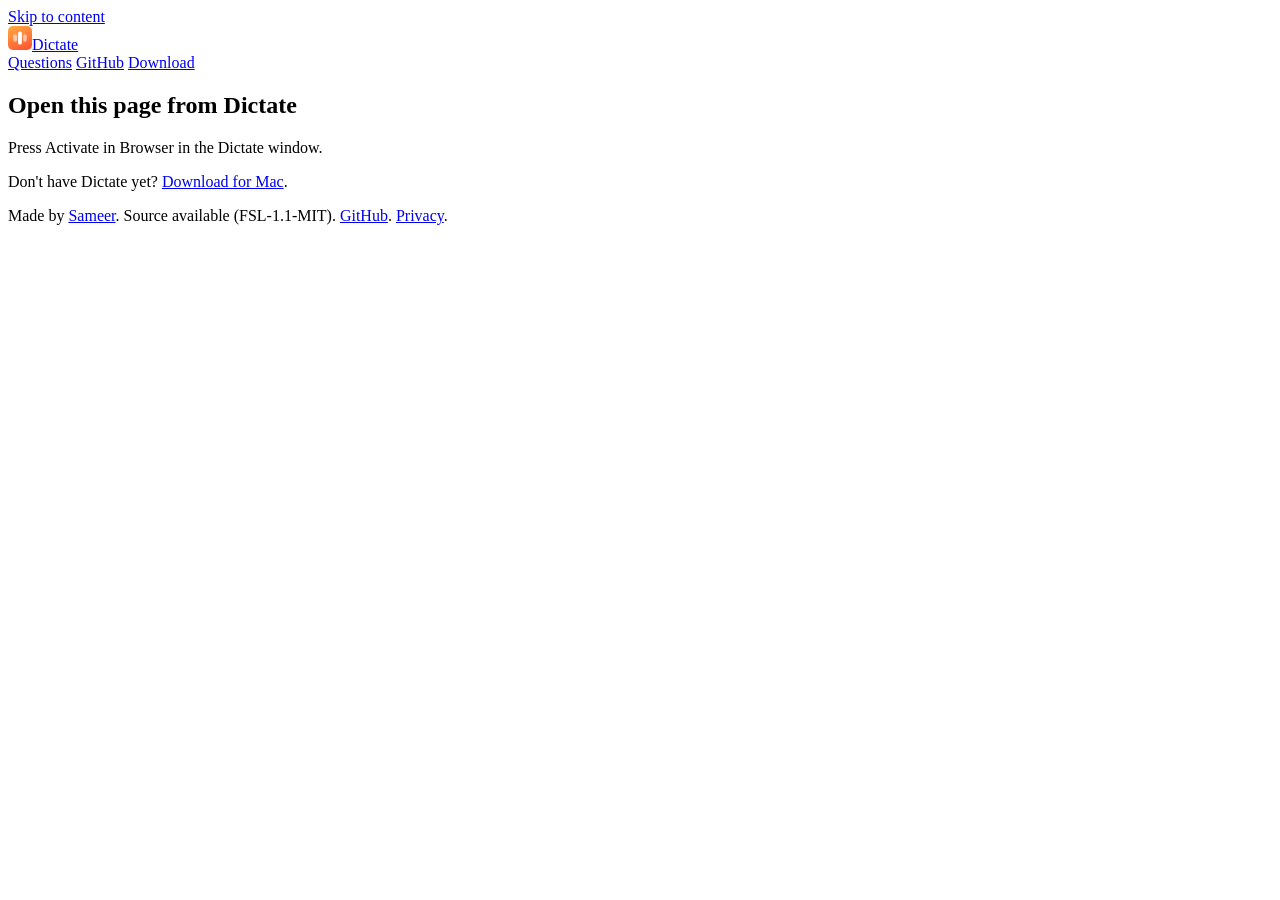
<file: site/activate/index.html>
<!doctype html>
<html lang="en">
<head>
<meta charset="utf-8">
<meta name="viewport" content="width=device-width, initial-scale=1">
<meta name="robots" content="noindex">
<meta name="color-scheme" content="light dark">
<meta http-equiv="Content-Security-Policy" content="default-src 'none'; script-src 'self' https://challenges.cloudflare.com https://static.cloudflareinsights.com; frame-src https://challenges.cloudflare.com; connect-src https://dictate.firstversion.in https://cloudflareinsights.com; style-src 'self'; img-src 'self'; base-uri 'none'; form-action 'none'">
<meta name="referrer" content="no-referrer">
<title>Activate Dictate</title>
<link rel="icon" href="../icon.svg" type="image/svg+xml">
<!-- Same origin as this page, so style-src 'self' allows it. -->
<link rel="stylesheet" href="https://spashii.github.io/ds/v1.css?v=__V__">
<link rel="stylesheet" href="activate.css?v=__V__">
</head>
<body>
<a class="skip" href="#main">Skip to content</a>
<nav class="nav" aria-label="Main">
  <a class="brand" href="../"><img src="../icon.svg" alt="" width="24" height="24"><span class="name">Dictate</span></a>
  <div class="links">
    <a href="../#questions">Questions</a>
    <a href="https://github.com/spashii/dictate">GitHub</a>
    <a class="button primary small" href="../#get">Download</a>
  </div>
</nav>
<main id="main" class="doc">
<noscript><h1>Activation needs JavaScript</h1><p class="lede">Turn it on for this page and reload.</p></noscript>

<section data-step="start" hidden aria-labelledby="h-start">
<h1 id="h-start" tabindex="-1">Activate Dictate</h1>
<p class="err card" id="err-start" role="alert"></p>
<p class="lede">Thanks for trying Dictate. Enter your email and I'll send you a code.</p>
<form id="f-start" novalidate>
<label for="email">Email</label>
<input id="email" name="email" type="email" autocomplete="email" inputmode="email" autocapitalize="none" spellcheck="false" required aria-describedby="founding consent err-start">
<p id="founding" hidden></p>
<p class="fine" id="consent">I use your email to send your activation code. I might also write to hear how you're using Dictate and what's missing. Tell me to stop and I will.</p>
<p id="extra-start" hidden><a id="writeme" href="#">Write to me</a></p>
<button class="button primary" id="b-start" type="submit" disabled>Email me a code</button>
</form>
</section>

<section data-step="code" hidden aria-labelledby="h-code">
<h1 id="h-code" tabindex="-1">Check your email</h1>
<p class="err card" id="err-code" role="alert"></p>
<p class="lede">I sent a code to <span id="sent-to"></span> from dictate@firstversion.in. It works for 15 minutes.</p>
<form id="f-code" novalidate>
<label for="code">Code</label>
<input id="code" class="code" name="code" type="text" inputmode="numeric" pattern="[0-9]*" maxlength="6" autocomplete="one-time-code" required aria-describedby="err-code">
<button class="button primary" id="b-code" type="submit">Activate</button>
</form>
<div class="row">
<button class="button secondary" id="b-resend" type="button" disabled>Send a new code</button>
<button class="button secondary" id="b-other" type="button">Use a different email</button>
</div>
</section>

<section data-step="done" hidden aria-labelledby="h-done">
<h1 id="h-done" tabindex="-1">Open Dictate to finish</h1>
<p class="lede" id="ent"></p>
<p id="closeme" hidden>You can close this page.</p>
<a class="button primary" id="open-app" href="#">Open Dictate</a>
<p class="fine" id="done-fine">Your browser may ask first.</p>
</section>

<section data-step="open" hidden aria-labelledby="h-open">
<h1 id="h-open" tabindex="-1">Open this page from Dictate</h1>
<p class="lede">Press Activate in Browser in the Dictate window.</p>
<p>Don't have Dictate yet? <a href="../#get">Download for Mac</a>.</p>
</section>

<div id="ts"></div>
</main>
<footer class="site">Made by <a href="https://github.com/spashii">Sameer</a>. Source available <span class="nowrap">(FSL-1.1-MIT)</span>. <a href="https://github.com/spashii/dictate">GitHub</a>. <a href="../privacy.html">Privacy</a>.</footer>
<script src="../attribution.js?v=__V__"></script>
<script src="activate.js?v=__V__"></script>
<script src="https://challenges.cloudflare.com/turnstile/v0/api.js?render=explicit" async defer></script>
<script defer src="https://static.cloudflareinsights.com/beacon.min.js" data-cf-beacon='{"token": "14285a6efcfe4ee891ba0c75f932711c"}'></script>
</body>
</html>
</file>
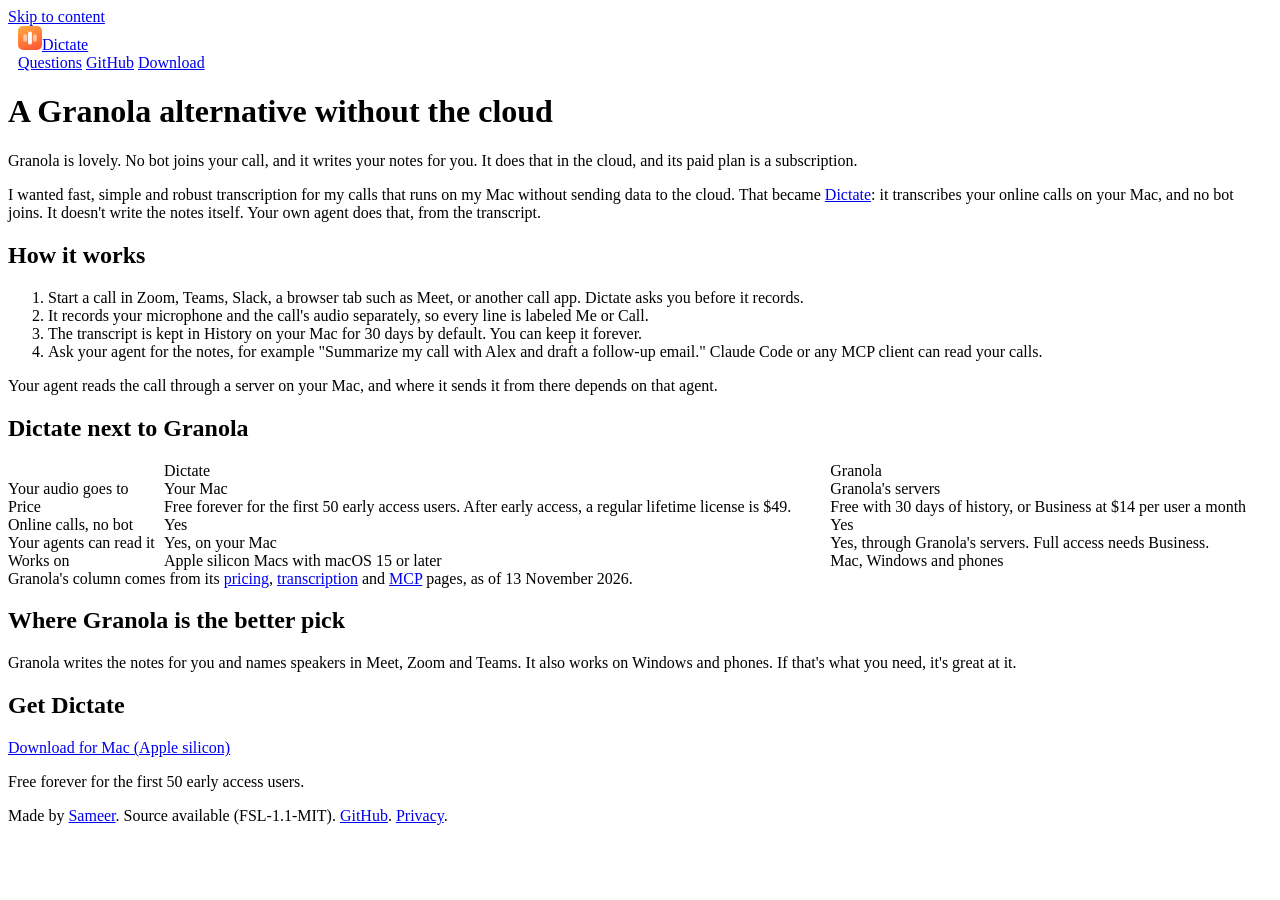
<file: site/granola-alternative/index.html>
<!doctype html>
<html lang="en">
<head>
<meta name="google-site-verification" content="yIswHnPtZ-nIXyURs0nLVeaXR0_zyeNWoyeVSVrAD-U">
<meta charset="utf-8">
<meta name="viewport" content="width=device-width, initial-scale=1">
<title>Granola alternative without the cloud | Dictate</title>
<meta name="description" content="Dictate transcribes your online calls on your Mac, and no bot joins. Your own agent turns the transcript into notes. Free forever for the first 50 early access users.">
<link rel="canonical" href="https://spashii.github.io/dictate/granola-alternative/">
<meta property="og:type" content="website">
<meta property="og:site_name" content="Dictate">
<meta property="og:url" content="https://spashii.github.io/dictate/granola-alternative/">
<meta property="og:title" content="Granola alternative without the cloud | Dictate">
<meta property="og:description" content="Dictate transcribes your online calls on your Mac, and no bot joins. Your own agent turns the transcript into notes. Free forever for the first 50 early access users.">
<meta property="og:image" content="https://spashii.github.io/dictate/og.png">
<meta name="twitter:card" content="summary_large_image">
<meta name="theme-color" content="#ffffff" media="(prefers-color-scheme: light)">
<meta name="theme-color" content="#000000" media="(prefers-color-scheme: dark)">
<link rel="icon" href="../icon.svg" type="image/svg+xml">
<link rel="stylesheet" href="https://spashii.github.io/ds/v1.css?v=__V__">
<link rel="stylesheet" href="../style.css?v=__V__">
</head>
<body>
<a class="skip" href="#main">Skip to content</a>
<nav class="nav" aria-label="Main">
  <a class="brand" href="../"><img src="../icon.svg" alt="" width="24" height="24"><span class="name">Dictate</span></a>
  <div class="links">
    <a href="../#questions">Questions</a>
    <a href="https://github.com/spashii/dictate">GitHub</a>
    <a class="button primary small" href="../#get">Download</a>
  </div>
</nav>

<main id="main" class="doc">
<h1>A Granola alternative without the cloud</h1>
<p>Granola is lovely. No bot joins your call, and it writes your notes for you. It does that in the cloud, and its paid plan is a subscription.</p>
<p>I wanted fast, simple and robust transcription for my calls that runs on my Mac without sending data to the cloud. That became <a href="../">Dictate</a>: it transcribes your online calls on your Mac, and no bot joins. It doesn't write the notes itself. Your own agent does that, from the transcript.</p>

<h2>How it works</h2>
<ol>
  <li>Start a call in Zoom, Teams, Slack, a browser tab such as Meet, or another call app. Dictate asks you before it records.</li>
  <li>It records your microphone and the call's audio separately, so every line is labeled Me or Call.</li>
  <li>The transcript is kept in History on your Mac for 30 days by default. You can keep it forever.</li>
  <li>Ask your agent for the notes, for example "Summarize my call with Alex and draft a follow-up email." Claude Code or any MCP client can read your calls.</li>
</ol>
<p>Your agent reads the call through a server on your Mac, and where it sends it from there depends on that agent.</p>

<h2>Dictate next to Granola</h2>
<table class="compare-table pair" role="table">
  <thead role="rowgroup">
    <tr role="row"><td role="presentation"></td><th scope="col" role="columnheader">Dictate</th><th scope="col" role="columnheader">Granola</th></tr>
  </thead>
  <tbody role="rowgroup">
    <tr role="row"><th scope="row" role="rowheader">Your audio goes to</th><td role="cell" data-label="Dictate">Your Mac</td><td role="cell" data-label="Granola">Granola's servers</td></tr>
    <tr role="row"><th scope="row" role="rowheader">Price</th><td role="cell" data-label="Dictate">Free forever for the first 50 early&nbsp;access&nbsp;users. After early access, a regular lifetime license is <span data-price>$49</span>.</td><td role="cell" data-label="Granola">Free with 30 days of history, or Business at $14 per user a month</td></tr>
    <tr role="row"><th scope="row" role="rowheader">Online calls, no bot</th><td role="cell" data-label="Dictate">Yes</td><td role="cell" data-label="Granola">Yes</td></tr>
    <tr role="row"><th scope="row" role="rowheader">Your agents can read it</th><td role="cell" data-label="Dictate">Yes, on your Mac</td><td role="cell" data-label="Granola">Yes, through Granola's servers. Full access needs Business.</td></tr>
    <tr role="row"><th scope="row" role="rowheader">Works on</th><td role="cell" data-label="Dictate">Apple silicon Macs with macOS 15 or later</td><td role="cell" data-label="Granola">Mac, Windows and phones</td></tr>
  </tbody>
</table>
<p>Granola's column comes from its <a href="https://www.granola.ai/pricing">pricing</a>, <a href="https://docs.granola.ai/help-center/taking-notes/transcription">transcription</a> and <a href="https://docs.granola.ai/help-center/sharing/integrations/mcp">MCP</a> pages, as of 13 November 2026.</p>

<h2>Where Granola is the better pick</h2>
<p>Granola writes the notes for you and names speakers in Meet, Zoom and Teams. It also works on Windows and phones. If that's what you need, it's great at it.</p>

<h2>Get Dictate</h2>
<div class="get">
  <div class="actions"><a class="button primary" data-get href="https://dictate.firstversion.in/get">Download for Mac (Apple silicon)</a></div>
  <p class="meta" data-founding><span data-left>Free forever for the first 50 early&nbsp;access&nbsp;users.</span></p>
</div>
</main>
<footer class="site">Made by <a href="https://github.com/spashii">Sameer</a>. Source available <span class="nowrap">(FSL-1.1-MIT)</span>. <a href="https://github.com/spashii/dictate">GitHub</a>. <a href="../privacy.html">Privacy</a>.</footer>

<script src="../attribution.js?v=__V__"></script>
<script src="../get.js?v=__V__"></script>
<script>
if (location.hostname === "spashii.github.io") {
  const s = document.createElement("script");
  s.defer = true; s.src = "https://static.cloudflareinsights.com/beacon.min.js";
  s.dataset.cfBeacon = '{"token": "14285a6efcfe4ee891ba0c75f932711c"}';
  document.head.append(s);
}
</script>
</body>
</html>
</file>
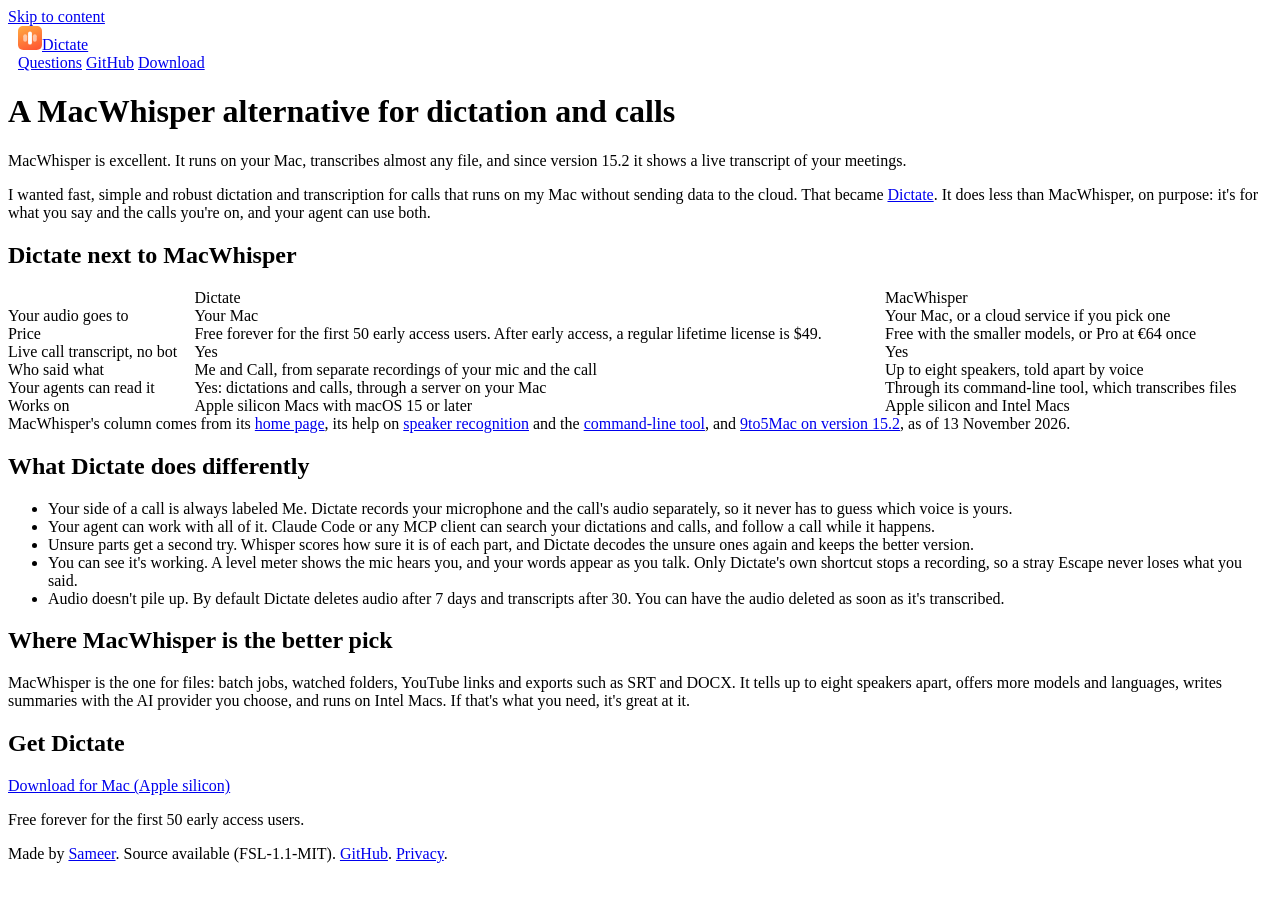
<file: site/macwhisper-alternative/index.html>
<!doctype html>
<html lang="en">
<head>
<meta name="google-site-verification" content="yIswHnPtZ-nIXyURs0nLVeaXR0_zyeNWoyeVSVrAD-U">
<meta charset="utf-8">
<meta name="viewport" content="width=device-width, initial-scale=1">
<title>MacWhisper alternative for dictation and calls | Dictate</title>
<meta name="description" content="Dictate is for what you say and the calls you&#39;re on. It runs on your Mac, keeps your side of a call apart, and your agent can read it. Free forever for the first 50 early access users.">
<link rel="canonical" href="https://spashii.github.io/dictate/macwhisper-alternative/">
<meta property="og:type" content="website">
<meta property="og:site_name" content="Dictate">
<meta property="og:url" content="https://spashii.github.io/dictate/macwhisper-alternative/">
<meta property="og:title" content="MacWhisper alternative for dictation and calls | Dictate">
<meta property="og:description" content="Dictate is for what you say and the calls you&#39;re on. It runs on your Mac, keeps your side of a call apart, and your agent can read it. Free forever for the first 50 early access users.">
<meta property="og:image" content="https://spashii.github.io/dictate/og.png">
<meta name="twitter:card" content="summary_large_image">
<meta name="theme-color" content="#ffffff" media="(prefers-color-scheme: light)">
<meta name="theme-color" content="#000000" media="(prefers-color-scheme: dark)">
<link rel="icon" href="../icon.svg" type="image/svg+xml">
<link rel="stylesheet" href="https://spashii.github.io/ds/v1.css?v=__V__">
<link rel="stylesheet" href="../style.css?v=__V__">
</head>
<body>
<a class="skip" href="#main">Skip to content</a>
<nav class="nav" aria-label="Main">
  <a class="brand" href="../"><img src="../icon.svg" alt="" width="24" height="24"><span class="name">Dictate</span></a>
  <div class="links">
    <a href="../#questions">Questions</a>
    <a href="https://github.com/spashii/dictate">GitHub</a>
    <a class="button primary small" href="../#get">Download</a>
  </div>
</nav>

<main id="main" class="doc">
<h1>A MacWhisper alternative for dictation and calls</h1>
<p>MacWhisper is excellent. It runs on your Mac, transcribes almost any file, and since version 15.2 it shows a live transcript of your meetings.</p>
<p>I wanted fast, simple and robust dictation and transcription for calls that runs on my Mac without sending data to the cloud. That became <a href="../">Dictate</a>. It does less than MacWhisper, on purpose: it's for what you say and the calls you're on, and your agent can use both.</p>

<h2>Dictate next to MacWhisper</h2>
<table class="compare-table pair" role="table">
  <thead role="rowgroup">
    <tr role="row"><td role="presentation"></td><th scope="col" role="columnheader">Dictate</th><th scope="col" role="columnheader">MacWhisper</th></tr>
  </thead>
  <tbody role="rowgroup">
    <tr role="row"><th scope="row" role="rowheader">Your audio goes to</th><td role="cell" data-label="Dictate">Your Mac</td><td role="cell" data-label="MacWhisper">Your Mac, or a cloud service if you pick one</td></tr>
    <tr role="row"><th scope="row" role="rowheader">Price</th><td role="cell" data-label="Dictate">Free forever for the first 50 early&nbsp;access&nbsp;users. After early access, a regular lifetime license is <span data-price>$49</span>.</td><td role="cell" data-label="MacWhisper">Free with the smaller models, or Pro at &euro;64 once</td></tr>
    <tr role="row"><th scope="row" role="rowheader">Live call transcript, no bot</th><td role="cell" data-label="Dictate">Yes</td><td role="cell" data-label="MacWhisper">Yes</td></tr>
    <tr role="row"><th scope="row" role="rowheader">Who said what</th><td role="cell" data-label="Dictate">Me and Call, from separate recordings of your mic and the call</td><td role="cell" data-label="MacWhisper">Up to eight speakers, told apart by voice</td></tr>
    <tr role="row"><th scope="row" role="rowheader">Your agents can read it</th><td role="cell" data-label="Dictate">Yes: dictations and calls, through a server on your Mac</td><td role="cell" data-label="MacWhisper">Through its command-line tool, which transcribes files</td></tr>
    <tr role="row"><th scope="row" role="rowheader">Works on</th><td role="cell" data-label="Dictate">Apple silicon Macs with macOS 15 or later</td><td role="cell" data-label="MacWhisper">Apple silicon and Intel Macs</td></tr>
  </tbody>
</table>
<p>MacWhisper's column comes from its <a href="https://www.macwhisper.com/">home page</a>, its help on <a href="https://docs.macwhisper.com/article/32-automatic-speaker-recognition-in-macwhisper">speaker recognition</a> and the <a href="https://docs.macwhisper.com/article/57-macwhisper-command-line-tool">command-line tool</a>, and <a href="https://9to5mac.com/2026/09/23/macwhisper-update-brings-real-time-meeting-transcripts-improved-speaker-recognition-more/">9to5Mac on version 15.2</a>, as of 13 November 2026.</p>

<h2>What Dictate does differently</h2>
<ul>
  <li>Your side of a call is always labeled Me. Dictate records your microphone and the call's audio separately, so it never has to guess which voice is yours.</li>
  <li>Your agent can work with all of it. Claude Code or any MCP client can search your dictations and calls, and follow a call while it happens.</li>
  <li>Unsure parts get a second try. Whisper scores how sure it is of each part, and Dictate decodes the unsure ones again and keeps the better version.</li>
  <li>You can see it's working. A level meter shows the mic hears you, and your words appear as you talk. Only Dictate's own shortcut stops a recording, so a stray Escape never loses what you said.</li>
  <li>Audio doesn't pile up. By default Dictate deletes audio after 7 days and transcripts after 30. You can have the audio deleted as soon as it's transcribed.</li>
</ul>

<h2>Where MacWhisper is the better pick</h2>
<p>MacWhisper is the one for files: batch jobs, watched folders, YouTube links and exports such as SRT and DOCX. It tells up to eight speakers apart, offers more models and languages, writes summaries with the AI provider you choose, and runs on Intel Macs. If that's what you need, it's great at it.</p>

<h2>Get Dictate</h2>
<div class="get">
  <div class="actions"><a class="button primary" data-get href="https://dictate.firstversion.in/get">Download for Mac (Apple silicon)</a></div>
  <p class="meta" data-founding><span data-left>Free forever for the first 50 early&nbsp;access&nbsp;users.</span></p>
</div>
</main>
<footer class="site">Made by <a href="https://github.com/spashii">Sameer</a>. Source available <span class="nowrap">(FSL-1.1-MIT)</span>. <a href="https://github.com/spashii/dictate">GitHub</a>. <a href="../privacy.html">Privacy</a>.</footer>

<script src="../attribution.js?v=__V__"></script>
<script src="../get.js?v=__V__"></script>
<script>
if (location.hostname === "spashii.github.io") {
  const s = document.createElement("script");
  s.defer = true; s.src = "https://static.cloudflareinsights.com/beacon.min.js";
  s.dataset.cfBeacon = '{"token": "14285a6efcfe4ee891ba0c75f932711c"}';
  document.head.append(s);
}
</script>
</body>
</html>
</file>
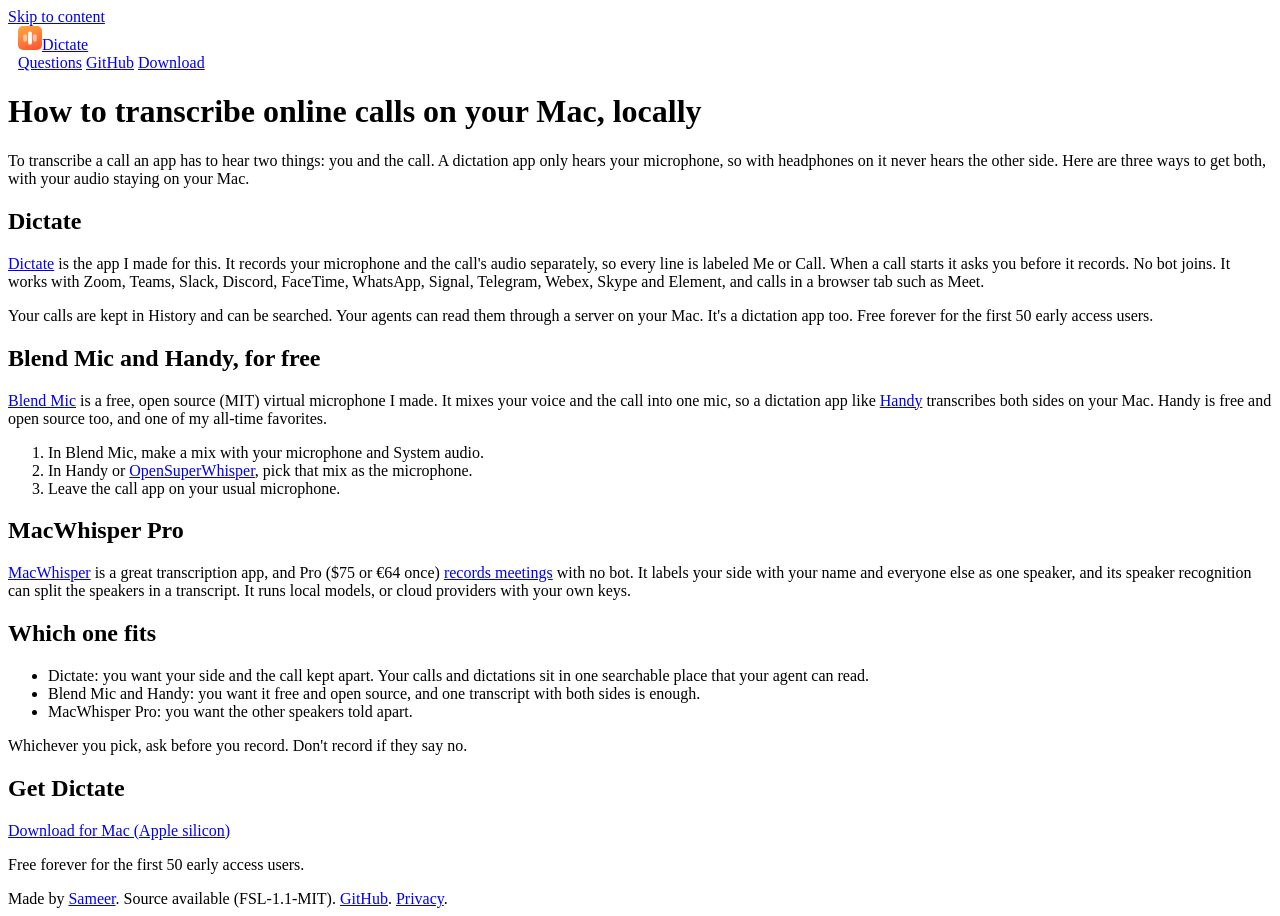
<file: site/transcribe-calls-on-mac/index.html>
<!doctype html>
<html lang="en">
<head>
<meta name="google-site-verification" content="yIswHnPtZ-nIXyURs0nLVeaXR0_zyeNWoyeVSVrAD-U">
<meta charset="utf-8">
<meta name="viewport" content="width=device-width, initial-scale=1">
<title>How to transcribe online calls on a Mac, locally</title>
<meta name="description" content="Record and transcribe Zoom, Meet or Teams calls on your Mac with no bot and nothing sent to the cloud. Three ways, one of them free, and when each fits.">
<link rel="canonical" href="https://spashii.github.io/dictate/transcribe-calls-on-mac/">
<meta property="og:type" content="website">
<meta property="og:site_name" content="Dictate">
<meta property="og:url" content="https://spashii.github.io/dictate/transcribe-calls-on-mac/">
<meta property="og:title" content="How to transcribe online calls on a Mac, locally">
<meta property="og:description" content="Record and transcribe Zoom, Meet or Teams calls on your Mac with no bot and nothing sent to the cloud. Three ways, one of them free, and when each fits.">
<meta property="og:image" content="https://spashii.github.io/dictate/og.png">
<meta name="twitter:card" content="summary_large_image">
<meta name="theme-color" content="#ffffff" media="(prefers-color-scheme: light)">
<meta name="theme-color" content="#000000" media="(prefers-color-scheme: dark)">
<link rel="icon" href="../icon.svg" type="image/svg+xml">
<link rel="stylesheet" href="https://spashii.github.io/ds/v1.css?v=__V__">
<link rel="stylesheet" href="../style.css?v=__V__">
</head>
<body>
<a class="skip" href="#main">Skip to content</a>
<nav class="nav" aria-label="Main">
  <a class="brand" href="../"><img src="../icon.svg" alt="" width="24" height="24"><span class="name">Dictate</span></a>
  <div class="links">
    <a href="../#questions">Questions</a>
    <a href="https://github.com/spashii/dictate">GitHub</a>
    <a class="button primary small" href="../#get">Download</a>
  </div>
</nav>

<main id="main" class="doc">
<h1>How to transcribe online calls on your Mac, locally</h1>
<p>To transcribe a call an app has to hear two things: you and the call. A dictation app only hears your microphone, so with headphones on it never hears the other side. Here are three ways to get both, with your audio staying on your Mac.</p>

<h2>Dictate</h2>
<p><a href="../">Dictate</a> is the app I made for this. It records your microphone and the call's audio separately, so every line is labeled Me or Call. When a call starts it asks you before it records. No bot joins. It works with Zoom, Teams, Slack, Discord, FaceTime, WhatsApp, Signal, Telegram, Webex, Skype and Element, and calls in a browser tab such as Meet.</p>
<p>Your calls are kept in History and can be searched. Your agents can read them through a server on your Mac. It's a dictation app too. Free forever for the first 50 early&nbsp;access&nbsp;users.</p>

<h2>Blend Mic and Handy, for free</h2>
<p><a href="https://spashii.github.io/blend/">Blend Mic</a> is a free, open source (MIT) virtual microphone I made. It mixes your voice and the call into one mic, so a dictation app like <a href="https://handy.computer/">Handy</a> transcribes both sides on your Mac. Handy is free and open source too, and one of my all-time favorites.</p>
<ol>
  <li>In Blend Mic, make a mix with your microphone and System audio.</li>
  <li>In Handy or <a href="https://github.com/Starmel/OpenSuperWhisper">OpenSuperWhisper</a>, pick that mix as the microphone.</li>
  <li>Leave the call app on your usual microphone.</li>
</ol>

<h2>MacWhisper Pro</h2>
<p><a href="https://www.macwhisper.com/">MacWhisper</a> is a great transcription app, and Pro ($75 or &euro;64 once) <a href="https://macwhisper.helpscoutdocs.com/article/30-record-meetings">records meetings</a> with no bot. It labels your side with your name and everyone else as one speaker, and its speaker recognition can split the speakers in a transcript. It runs local models, or cloud providers with your own keys.</p>

<h2>Which one fits</h2>
<ul>
  <li>Dictate: you want your side and the call kept apart. Your calls and dictations sit in one searchable place that your agent can read.</li>
  <li>Blend Mic and Handy: you want it free and open source, and one transcript with both sides is enough.</li>
  <li>MacWhisper Pro: you want the other speakers told apart.</li>
</ul>
<p>Whichever you pick, ask before you record. Don't record if they say no.</p>

<h2>Get Dictate</h2>
<div class="get">
  <div class="actions"><a class="button primary" data-get href="https://dictate.firstversion.in/get">Download for Mac (Apple silicon)</a></div>
  <p class="meta" data-founding><span data-left>Free forever for the first 50 early&nbsp;access&nbsp;users.</span></p>
</div>
</main>
<footer class="site">Made by <a href="https://github.com/spashii">Sameer</a>. Source available <span class="nowrap">(FSL-1.1-MIT)</span>. <a href="https://github.com/spashii/dictate">GitHub</a>. <a href="../privacy.html">Privacy</a>.</footer>

<script src="../attribution.js?v=__V__"></script>
<script src="../get.js?v=__V__"></script>
<script>
if (location.hostname === "spashii.github.io") {
  const s = document.createElement("script");
  s.defer = true; s.src = "https://static.cloudflareinsights.com/beacon.min.js";
  s.dataset.cfBeacon = '{"token": "14285a6efcfe4ee891ba0c75f932711c"}';
  document.head.append(s);
}
</script>
</body>
</html>
</file>
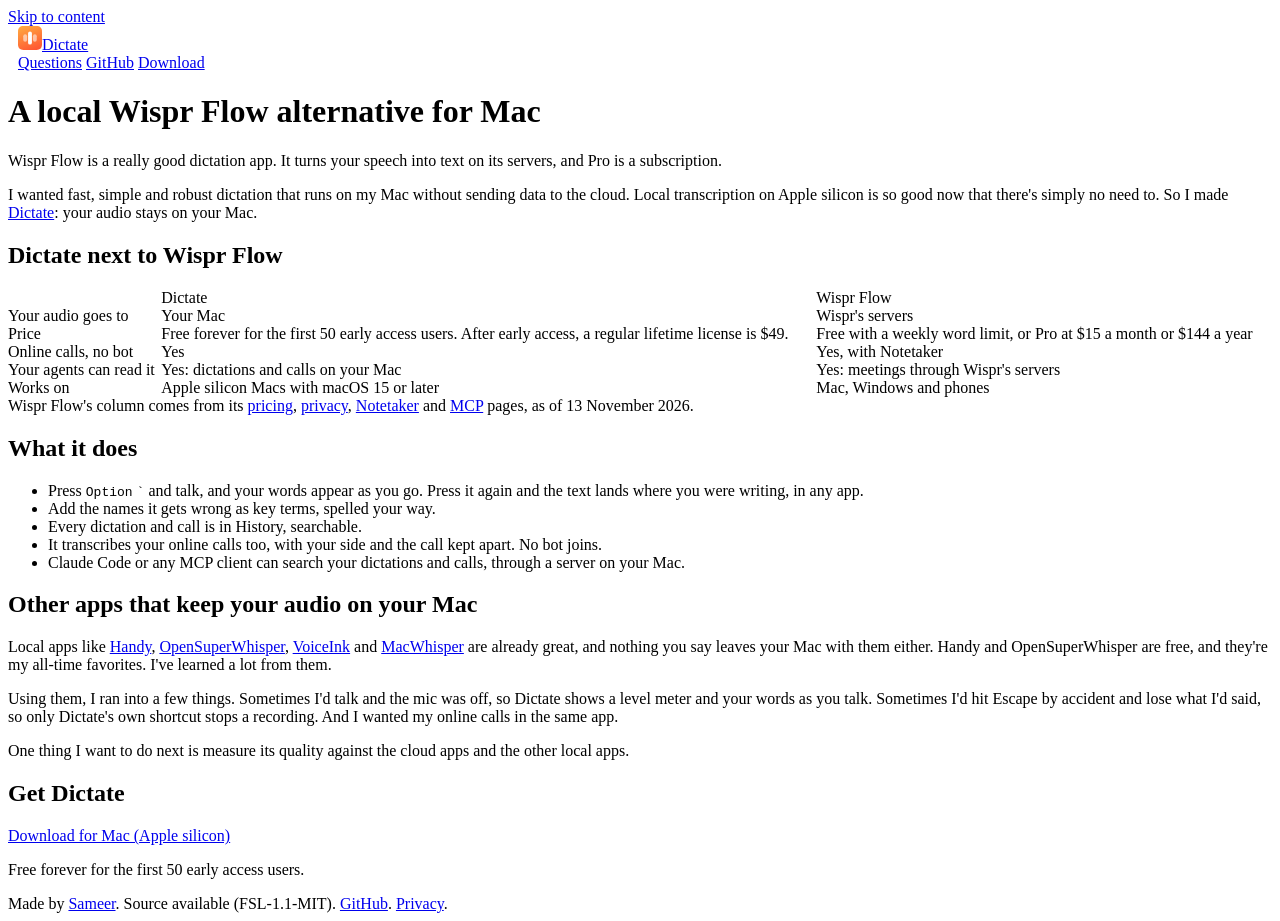
<file: site/wispr-flow-alternative/index.html>
<!doctype html>
<html lang="en">
<head>
<meta name="google-site-verification" content="yIswHnPtZ-nIXyURs0nLVeaXR0_zyeNWoyeVSVrAD-U">
<meta charset="utf-8">
<meta name="viewport" content="width=device-width, initial-scale=1">
<title>Local Wispr Flow alternative for Mac | Dictate</title>
<meta name="description" content="A Wispr Flow alternative that keeps your audio on your Mac. Dictate types what you say into any app. Free forever for the first 50 early access users.">
<link rel="canonical" href="https://spashii.github.io/dictate/wispr-flow-alternative/">
<meta property="og:type" content="website">
<meta property="og:site_name" content="Dictate">
<meta property="og:url" content="https://spashii.github.io/dictate/wispr-flow-alternative/">
<meta property="og:title" content="Local Wispr Flow alternative for Mac | Dictate">
<meta property="og:description" content="A Wispr Flow alternative that keeps your audio on your Mac. Dictate types what you say into any app. Free forever for the first 50 early access users.">
<meta property="og:image" content="https://spashii.github.io/dictate/og.png">
<meta name="twitter:card" content="summary_large_image">
<meta name="theme-color" content="#ffffff" media="(prefers-color-scheme: light)">
<meta name="theme-color" content="#000000" media="(prefers-color-scheme: dark)">
<link rel="icon" href="../icon.svg" type="image/svg+xml">
<link rel="stylesheet" href="https://spashii.github.io/ds/v1.css?v=__V__">
<link rel="stylesheet" href="../style.css?v=__V__">
</head>
<body>
<a class="skip" href="#main">Skip to content</a>
<nav class="nav" aria-label="Main">
  <a class="brand" href="../"><img src="../icon.svg" alt="" width="24" height="24"><span class="name">Dictate</span></a>
  <div class="links">
    <a href="../#questions">Questions</a>
    <a href="https://github.com/spashii/dictate">GitHub</a>
    <a class="button primary small" href="../#get">Download</a>
  </div>
</nav>

<main id="main" class="doc">
<h1>A local Wispr Flow alternative for Mac</h1>
<p>Wispr Flow is a really good dictation app. It turns your speech into text on its servers, and Pro is a subscription.</p>
<p>I wanted fast, simple and robust dictation that runs on my Mac without sending data to the cloud. Local transcription on Apple silicon is so good now that there's simply no need to. So I made <a href="../">Dictate</a>: your audio stays on your Mac.</p>

<h2>Dictate next to Wispr Flow</h2>
<table class="compare-table pair" role="table">
  <thead role="rowgroup">
    <tr role="row"><td role="presentation"></td><th scope="col" role="columnheader">Dictate</th><th scope="col" role="columnheader">Wispr Flow</th></tr>
  </thead>
  <tbody role="rowgroup">
    <tr role="row"><th scope="row" role="rowheader">Your audio goes to</th><td role="cell" data-label="Dictate">Your Mac</td><td role="cell" data-label="Wispr Flow">Wispr's servers</td></tr>
    <tr role="row"><th scope="row" role="rowheader">Price</th><td role="cell" data-label="Dictate">Free forever for the first 50 early&nbsp;access&nbsp;users. After early access, a regular lifetime license is <span data-price>$49</span>.</td><td role="cell" data-label="Wispr Flow">Free with a weekly word limit, or Pro at $15 a month or $144 a year</td></tr>
    <tr role="row"><th scope="row" role="rowheader">Online calls, no bot</th><td role="cell" data-label="Dictate">Yes</td><td role="cell" data-label="Wispr Flow">Yes, with Notetaker</td></tr>
    <tr role="row"><th scope="row" role="rowheader">Your agents can read it</th><td role="cell" data-label="Dictate">Yes: dictations and calls on your Mac</td><td role="cell" data-label="Wispr Flow">Yes: meetings through Wispr's servers</td></tr>
    <tr role="row"><th scope="row" role="rowheader">Works on</th><td role="cell" data-label="Dictate">Apple silicon Macs with macOS 15 or later</td><td role="cell" data-label="Wispr Flow">Mac, Windows and phones</td></tr>
  </tbody>
</table>
<p>Wispr Flow's column comes from its <a href="https://wisprflow.ai/pricing">pricing</a>, <a href="https://wisprflow.ai/privacy">privacy</a>, <a href="https://wisprflow.ai/notetaker">Notetaker</a> and <a href="https://docs.wisprflow.ai/articles/9551372685-connect-an-mcp-client-to-wispr-flow-remote-mcp-server">MCP</a> pages, as of 13 November 2026.</p>

<h2>What it does</h2>
<ul>
  <li>Press <span class="nowrap"><kbd>Option</kbd> <kbd>`</kbd></span> and talk, and your words appear as you go. Press it again and the text lands where you were writing, in any app.</li>
  <li>Add the names it gets wrong as key terms, spelled your way.</li>
  <li>Every dictation and call is in History, searchable.</li>
  <li>It transcribes your online calls too, with your side and the call kept apart. No bot joins.</li>
  <li>Claude Code or any MCP client can search your dictations and calls, through a server on your Mac.</li>
</ul>

<h2>Other apps that keep your audio on your Mac</h2>
<p>Local apps like <a href="https://handy.computer/">Handy</a>, <a href="https://github.com/Starmel/OpenSuperWhisper">OpenSuperWhisper</a>, <a href="https://tryvoiceink.com/pricing">VoiceInk</a> and <a href="https://www.macwhisper.com/">MacWhisper</a> are already great, and nothing you say leaves your Mac with them either. Handy and OpenSuperWhisper are free, and they're my all-time favorites. I've learned a lot from them.</p>
<p>Using them, I ran into a few things. Sometimes I'd talk and the mic was off, so Dictate shows a level meter and your words as you talk. Sometimes I'd hit Escape by accident and lose what I'd said, so only Dictate's own shortcut stops a recording. And I wanted my online calls in the same app.</p>
<p>One thing I want to do next is measure its quality against the cloud apps and the other local apps.</p>

<h2>Get Dictate</h2>
<div class="get">
  <div class="actions"><a class="button primary" data-get href="https://dictate.firstversion.in/get">Download for Mac (Apple silicon)</a></div>
  <p class="meta" data-founding><span data-left>Free forever for the first 50 early&nbsp;access&nbsp;users.</span></p>
</div>
</main>
<footer class="site">Made by <a href="https://github.com/spashii">Sameer</a>. Source available <span class="nowrap">(FSL-1.1-MIT)</span>. <a href="https://github.com/spashii/dictate">GitHub</a>. <a href="../privacy.html">Privacy</a>.</footer>

<script src="../attribution.js?v=__V__"></script>
<script src="../get.js?v=__V__"></script>
<script>
if (location.hostname === "spashii.github.io") {
  const s = document.createElement("script");
  s.defer = true; s.src = "https://static.cloudflareinsights.com/beacon.min.js";
  s.dataset.cfBeacon = '{"token": "14285a6efcfe4ee891ba0c75f932711c"}';
  document.head.append(s);
}
</script>
</body>
</html>
</file>
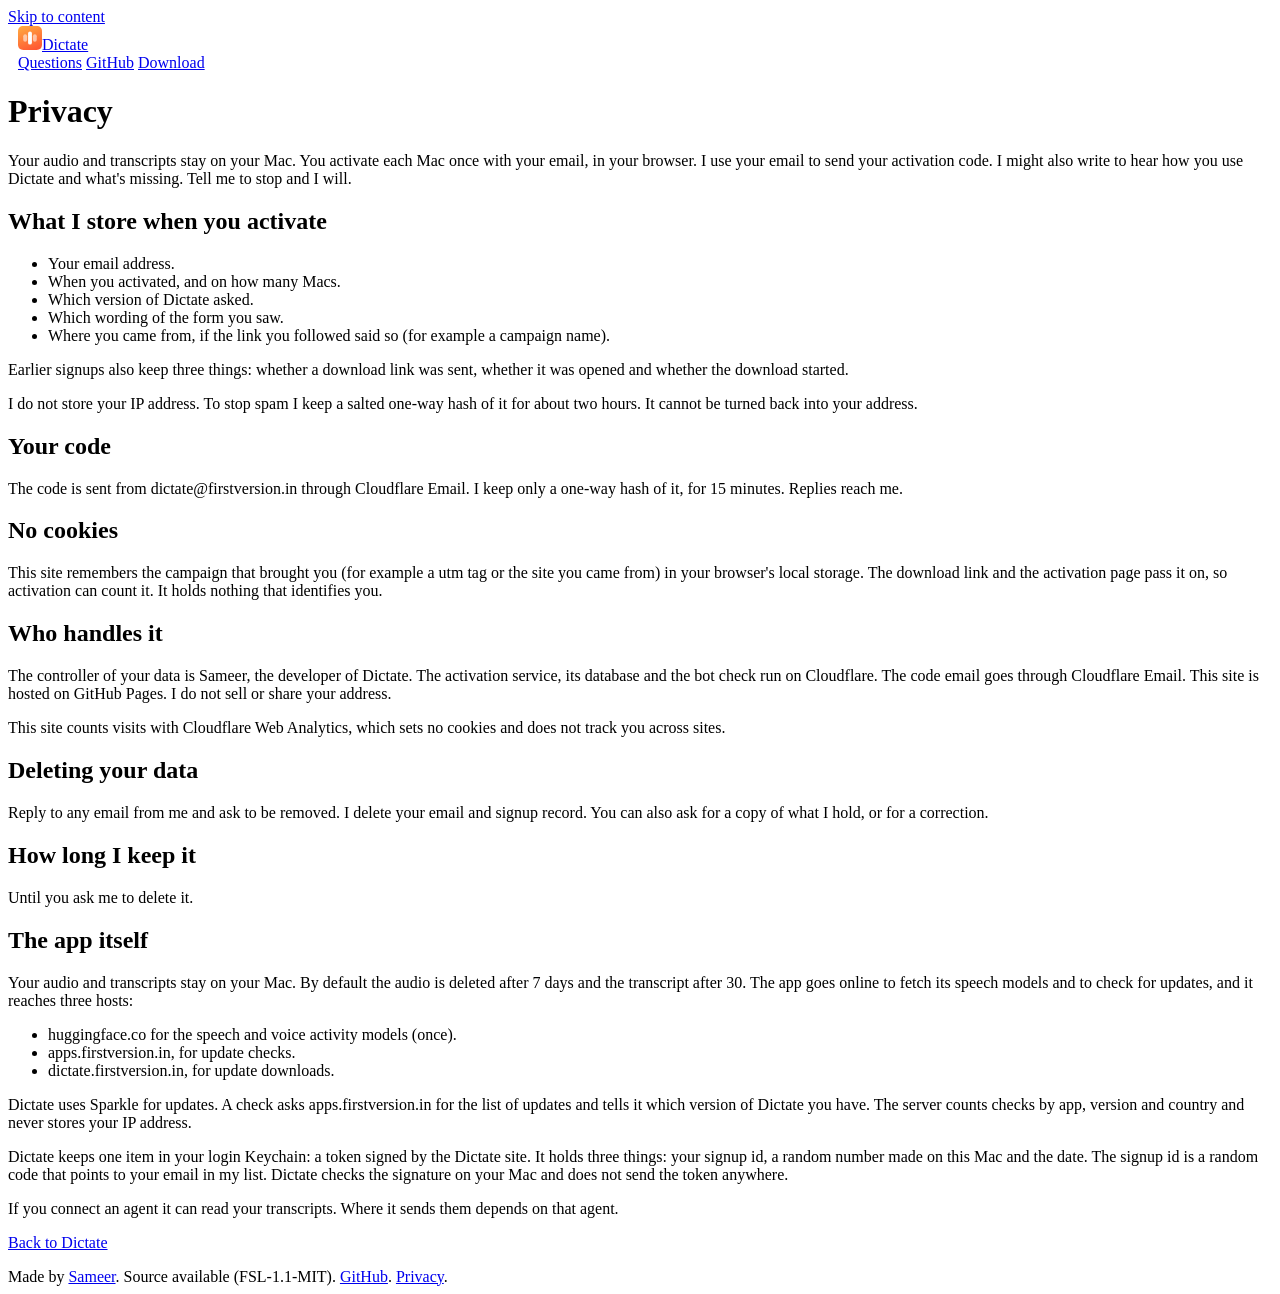
<file: site/privacy.html>
<!doctype html>
<html lang="en">
<head>
<meta charset="utf-8">
<meta name="viewport" content="width=device-width, initial-scale=1">
<title>Privacy | Dictate</title>
<meta name="description" content="What Dictate stores, what goes online, and what stays on your Mac. Fast local dictation and call transcription for Mac.">
<link rel="canonical" href="https://spashii.github.io/dictate/privacy.html">
<meta property="og:type" content="website">
<meta property="og:site_name" content="Dictate">
<meta property="og:url" content="https://spashii.github.io/dictate/privacy.html">
<meta property="og:title" content="Privacy | Dictate">
<meta property="og:description" content="What Dictate stores, what goes online, and what stays on your Mac. Fast local dictation and call transcription for Mac.">
<meta property="og:image" content="https://spashii.github.io/dictate/og.png">
<meta property="og:image:width" content="1200">
<meta property="og:image:height" content="630">
<meta property="og:image:alt" content="Dictate: fast local dictation and call transcription for Mac">
<meta name="twitter:card" content="summary_large_image">
<meta name="twitter:title" content="Privacy | Dictate">
<meta name="twitter:description" content="What Dictate stores, what goes online, and what stays on your Mac. Fast local dictation and call transcription for Mac.">
<meta name="twitter:image" content="https://spashii.github.io/dictate/og.png">
<link rel="icon" href="icon.svg" type="image/svg+xml">
<link rel="stylesheet" href="https://spashii.github.io/ds/v1.css?v=__V__">
<link rel="stylesheet" href="style.css?v=__V__">
</head>
<body>
<a class="skip" href="#main">Skip to content</a>
<nav class="nav" aria-label="Main">
  <a class="brand" href="./"><img src="icon.svg" alt="" width="24" height="24"><span class="name">Dictate</span></a>
  <div class="links">
    <a href="./#questions">Questions</a>
    <a href="https://github.com/spashii/dictate">GitHub</a>
    <a class="button primary small" href="./#get">Download</a>
  </div>
</nav>
<main id="main" class="doc">
<h1>Privacy</h1>
<p>Your audio and transcripts stay on your Mac. You activate each Mac once with your email, in your browser. I use your email to send your activation code. I might also write to hear how you use Dictate and what's missing. Tell me to stop and I will.</p>
<h2>What I store when you activate</h2>
<ul><li>Your email address.</li><li>When you activated, and on how many Macs.</li><li>Which version of Dictate asked.</li><li>Which wording of the form you saw.</li><li>Where you came from, if the link you followed said so (for example a campaign name).</li></ul>
<p>Earlier signups also keep three things: whether a download link was sent, whether it was opened and whether the download started.</p>
<p>I do not store your IP address. To stop spam I keep a salted one-way hash of it for about two hours. It cannot be turned back into your address.</p>
<h2>Your code</h2>
<p>The code is sent from dictate@firstversion.in through Cloudflare Email. I keep only a one-way hash of it, for 15 minutes. Replies reach me.</p>
<h2>No cookies</h2>
<p>This site remembers the campaign that brought you (for example a utm tag or the site you came from) in your browser's local storage. The download link and the activation page pass it on, so activation can count it. It holds nothing that identifies you.</p>
<h2>Who handles it</h2>
<p>The controller of your data is Sameer, the developer of Dictate. The activation service, its database and the bot check run on Cloudflare. The code email goes through Cloudflare Email. This site is hosted on GitHub Pages. I do not sell or share your address.</p>
<p>This site counts visits with Cloudflare Web Analytics, which sets no cookies and does not track you across sites.</p>
<h2>Deleting your data</h2>
<p>Reply to any email from me and ask to be removed. I delete your email and signup record. You can also ask for a copy of what I hold, or for a correction.</p>
<h2>How long I keep it</h2>
<p>Until you ask me to delete it.</p>
<h2>The app itself</h2>
<p>Your audio and transcripts stay on your Mac. By default the audio is deleted after 7 days and the transcript after 30. The app goes online to fetch its speech models and to check for updates, and it reaches three hosts:</p>
<ul><li>huggingface.co for the speech and voice activity models (once).</li><li>apps.firstversion.in, for update checks.</li><li>dictate.firstversion.in, for update downloads.</li></ul>
<p>Dictate uses Sparkle for updates. A check asks apps.firstversion.in for the list of updates and tells it which version of Dictate you have. The server counts checks by app, version and country and never stores your IP address.</p>
<p>Dictate keeps one item in your login Keychain: a token signed by the Dictate site. It holds three things: your signup id, a random number made on this Mac and the date. The signup id is a random code that points to your email in my list. Dictate checks the signature on your Mac and does not send the token anywhere.</p>
<p>If you connect an agent it can read your transcripts. Where it sends them depends on that agent.</p>
<p><a href="./">Back to Dictate</a></p>
</main>
<footer class="site">Made by <a href="https://github.com/spashii">Sameer</a>. Source available <span class="nowrap">(FSL-1.1-MIT)</span>. <a href="https://github.com/spashii/dictate">GitHub</a>. <a href="privacy.html">Privacy</a>.</footer>
<script>
if (location.hostname === "spashii.github.io") {
  const s = document.createElement("script");
  s.defer = true; s.src = "https://static.cloudflareinsights.com/beacon.min.js";
  s.dataset.cfBeacon = '{"token": "14285a6efcfe4ee891ba0c75f932711c"}';
  document.head.append(s);
}
</script>
</body>
</html>
</file>
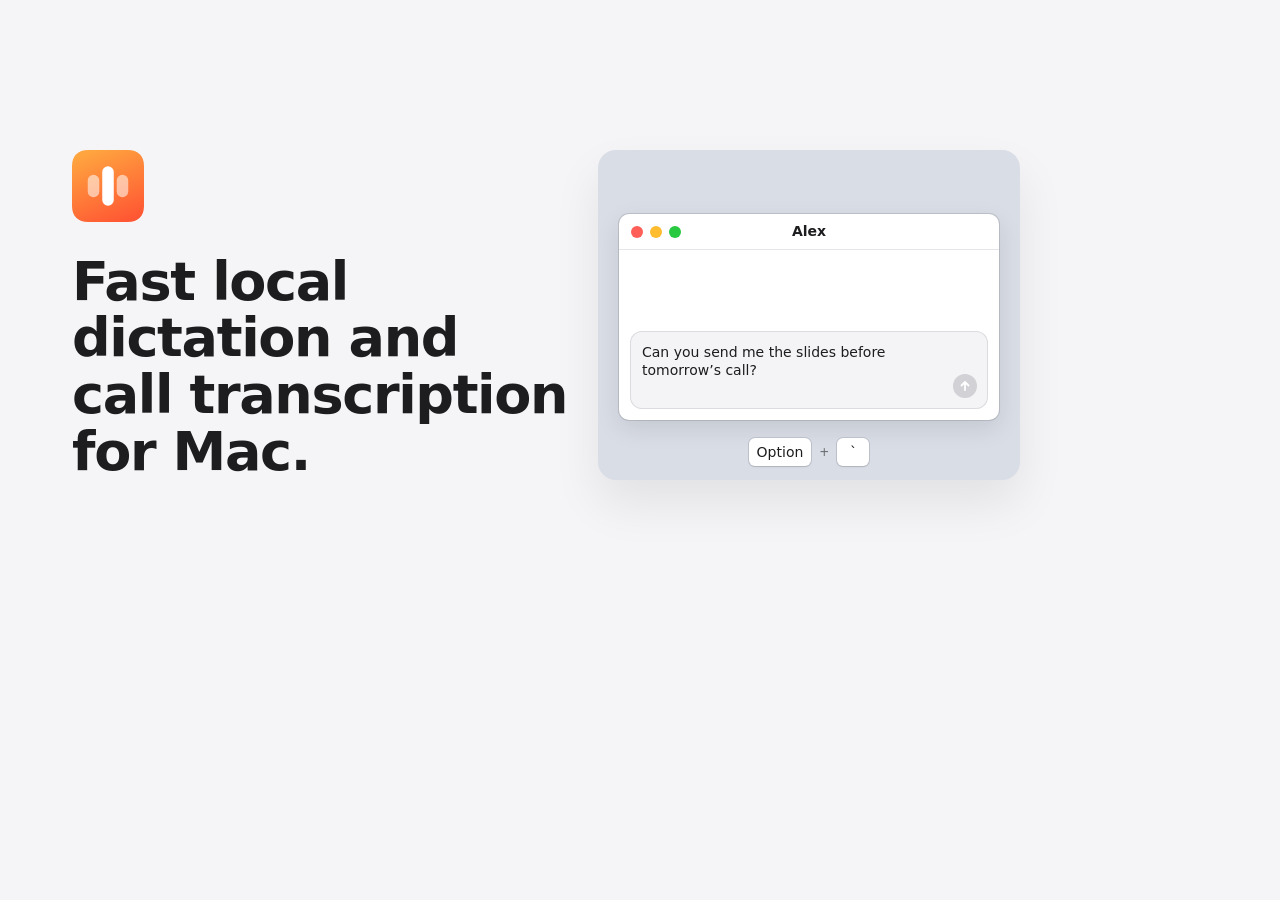
<file: tools/og/og.html>
<!doctype html>
<!-- Source of site/og.png, the 1200x630 share image. Type and colour follow https://spashii.github.io/ds/v1.css;
     the drawing of the app keeps the app's own colours. Render with tools/og/render.cjs. -->
<html lang="en">
<head>
<meta charset="utf-8">
<style>
  :root {
    --font: -apple-system, BlinkMacSystemFont, "SF Pro Text", "Inter Variable", "Inter", system-ui, sans-serif;
    --surface: #f5f5f7;
    --text: #1d1d1f;
    --hairline: #d2d2d7;
  }
  * { box-sizing: border-box; margin: 0; }
  html, body { width: 1200px; height: 630px; overflow: hidden; }
  body { background: var(--surface); color: var(--text); font: 400 17px/1.5 var(--font); -webkit-font-smoothing: antialiased; }

  .copy { position: absolute; left: 72px; top: 150px; width: 500px; height: 330px; display: flex; flex-direction: column; justify-content: center; }
  .copy img { width: 72px; height: 72px; display: block; }
  h1 { margin-top: 32px; font-size: 54px; line-height: 1.05; letter-spacing: -.025em; font-weight: 600; text-wrap: balance; }

  .frame { position: absolute; left: 598px; top: 150px; width: 422px; height: 330px; border-radius: 18px; background: #d9dde6; box-shadow: 0 24px 48px rgba(0, 0, 0, .08); }
  .win { position: absolute; left: 21px; top: 64px; width: 380px; height: 206px; border-radius: 10px; background: #fff; box-shadow: 0 0 0 1px rgba(0, 0, 0, .12), 0 8px 24px rgba(0, 0, 0, .10); overflow: hidden; }
  .bar { height: 36px; border-bottom: 1px solid #e5e5ea; display: flex; align-items: center; justify-content: center; position: relative; font-size: 14px; font-weight: 600; }
  .lights { position: absolute; left: 12px; top: 12px; display: flex; gap: 7px; }
  .lights i { width: 12px; height: 12px; border-radius: 50%; }
  .lights i:nth-child(1) { background: #ff5f57; }
  .lights i:nth-child(2) { background: #febc2e; }
  .lights i:nth-child(3) { background: #28c840; }
  .field { position: absolute; left: 11px; right: 11px; bottom: 11px; height: 78px; border-radius: 12px; background: #f4f4f6; box-shadow: inset 0 0 0 1px #dcdce0; padding: 12px 40px 0 12px; font-size: 14px; line-height: 1.3; }
  .send { position: absolute; right: 22px; bottom: 22px; width: 24px; height: 24px; border-radius: 50%; background: #d1d1d6; display: grid; place-items: center; }
  .keys { position: absolute; left: 0; right: 0; top: 288px; display: flex; justify-content: center; align-items: center; gap: 8px; font-size: 14px; }
  .keys kbd { font: inherit; background: #fff; border-radius: 6px; box-shadow: 0 0 0 1px rgba(0, 0, 0, .10), 0 1px 2px rgba(0, 0, 0, .10); height: 28px; min-width: 32px; padding: 0 8px; display: grid; place-items: center; }
  .keys span { font-size: 12px; opacity: .6; }
</style>
</head>
<body>
  <div class="copy">
    <img src="../../site/icon.svg" alt="">
    <h1>Fast local dictation and call transcription for Mac.</h1>
  </div>
  <div class="frame">
    <div class="win">
      <div class="bar"><span class="lights"><i></i><i></i><i></i></span>Alex</div>
      <div class="field">Can you send me the slides before tomorrow’s call?</div>
      <div class="send"><svg width="12" height="12" viewBox="0 0 12 12" fill="none" stroke="#fff" stroke-width="1.8" stroke-linecap="round" stroke-linejoin="round"><path d="M6 10V2M2.5 5.5 6 2l3.5 3.5"/></svg></div>
    </div>
    <div class="keys"><kbd>Option</kbd><span>+</span><kbd>`</kbd></div>
  </div>
</body>
</html>
</file>
<file: site/style.css>
/* Dictate page CSS: only the drawings of the app (the hero demo and the pictures on the cards).
   Layout, type, colour and components come from ds/v1.css. The drawings keep the app's own colours
   and sizes, through the .mac and --app-* values below. The pills in the hero copy Dictate 0.13.0,
   including the one place it uses colour on purpose: Me and Call. Status colours (record red, call green, window lights) stay. The call and chat
   windows are generic and stay neutral. The demo's timing lives in index.html. */
:root {
  --sans: var(--font);
  --app-control: #ffffff; --app-fill: rgba(120,120,128,.16); --app-green: #34c759; --app-off: #b6b6bf;
  --app-ring: 0 1px 3px rgba(0,0,0,.08), 0 0 0 1px rgba(0,0,0,.06);
  --app-float: 0 30px 60px -28px rgba(16,24,40,.32), 0 0 0 1px rgba(0,0,0,.06);
}
@media (prefers-color-scheme: dark) {
  :root {
    --app-control: #2c2c2e; --app-fill: rgba(120,120,128,.32); --app-green: #30d158; --app-off: #5a5a63;
    --app-ring: 0 1px 3px rgba(0,0,0,.4), 0 0 0 1px rgba(255,255,255,.08);
    --app-float: 0 30px 60px -28px rgba(0,0,0,.8), 0 0 0 1px rgba(255,255,255,.1);
  }
}

/* Corners step down from the outside in: the floating nav (radius 28), then cards and frames (24),
   then buttons (22 from ds/v1.css). The nav's 36px Download button sits 10px in on top, bottom and
   right, so its corners stay concentric with the nav's (28 = 18 + 10), and the logo sits the same
   10px in on the left, so the two ends of the capsule mirror each other. */
:root { --nav-h: 56px; --radius-card: 24px; }
.nav { width: min(calc(var(--page) + 56px), 100% - 24px); padding: 0 10px; }
/* The name's line box is centred on the logo, but the word has no descenders, so its ink sits high. Moving
   it down 2px puts the middle of its capitals on the logo's centre line. A transform, so the phone rule in
   ds/v1.css that hides the name by positioning it still applies. */
.nav .brand .name { transform: translateY(2px); }

/* Drawn app UI in native macOS colours. The pill values are sampled from the 0.13.0 renders. */
.mac {
  --win: #fff; --field: #f5f5f7; --text: #1d1d1f; --text2: #6a6a70; --text3: #86868c; --sep: rgba(0,0,0,.09);
  --fill2: rgba(120,120,128,.2); --red: #c42130; --ok: #1f8a3b;
  --desk: linear-gradient(180deg, #e7e7ec, #d9d9df); --bar: rgba(255,255,255,.55); --bar-edge: rgba(0,0,0,.07);
  --winedge: rgba(0,0,0,.16); --winshadow: 0 22px 44px -16px rgba(0,0,0,.28); --tile: #eceef2;
  --pill: rgba(246,246,248,.97); --pill-edge: rgba(0,0,0,.1); --pill-shadow: 0 10px 28px -8px rgba(0,0,0,.24), 0 1px 3px rgba(0,0,0,.08);
  --p1: #3c3c41; --p2: #6b6b73; --me: rgba(0,122,255,.75); --call: rgba(175,82,222,.75);
  --rec: #f52f32; --go: #26bf4d; --track: rgba(0,0,0,.1); --pbtn: rgba(0,0,0,.085); 
  --keycap: #fff; --keyedge: rgba(0,0,0,.18); --endcall: #ff3b30;
}
@media (prefers-color-scheme: dark) {
  .mac {
    --win: #2c2c2e; --field: #3a3a3c; --text: #f4f4f6; --text2: #a4a4ab; --text3: #84848b; --sep: rgba(255,255,255,.1);
    --fill2: rgba(255,255,255,.16); --red: #ff6b6b; --ok: #3bd45f;
    --desk: linear-gradient(180deg, #232326, #151517); --bar: rgba(0,0,0,.32); --bar-edge: rgba(255,255,255,.08);
    --winedge: rgba(255,255,255,.14); --winshadow: 0 22px 44px -16px rgba(0,0,0,.7); --tile: #232326;
    --pill: rgba(52,52,57,.97); --pill-edge: rgba(255,255,255,.14); --pill-shadow: 0 10px 28px -8px rgba(0,0,0,.7), 0 1px 3px rgba(0,0,0,.4);
    --p1: #ebebed; --p2: #a5a4ad; --me: rgba(10,132,255,.75); --call: rgba(191,90,242,.75);
    --rec: #ff4747; --go: #3bdb63; --track: rgba(255,255,255,.14); --pbtn: rgba(255,255,255,.12); 
    --keycap: #48484c; --keyedge: rgba(0,0,0,.5); --endcall: #ff453a;
  }
}

/* The card picture of the dictation pill uses these three. */
.rd { width: 8px; height: 8px; border-radius: 50%; background: var(--red); flex: none; }
.time { color: var(--text2); font-variant-numeric: tabular-nums; }
.levelbar { width: 56px; height: 4px; border-radius: 2px; background: var(--fill2); overflow: hidden; }
.levelbar i { display: block; height: 100%; width: 10%; background: var(--text2); border-radius: 2px; }

/* Pictures on the cards */
.art { padding: var(--sp-3); display: flex; flex-direction: column; justify-content: center; gap: 8px; overflow: hidden; font-size: 14px; line-height: 1.35; }
.art .pillc { display: flex; align-items: center; gap: 8px; width: max-content; max-width: 100%; padding: 6px 12px; border-radius: 14px; background: var(--app-control); box-shadow: var(--app-ring); font-size: 13px; }
.art .pillc.col { flex-direction: column; align-items: flex-start; align-self: center; gap: 4px; }
.art .toggle-row { display: flex; align-items: center; justify-content: space-between; gap: 12px; padding: 8px 10px; border-radius: 10px; background: var(--app-control); box-shadow: var(--app-ring); }
.switch { flex: none; position: relative; width: 38px; height: 22px; border-radius: 11px; background: var(--app-off); }
.switch::after { content: ""; position: absolute; top: 2px; left: 2px; width: 18px; height: 18px; border-radius: 50%; background: #fff; box-shadow: 0 1px 2px rgba(0,0,0,.3); }
.switch.on { background: var(--app-green); }
.switch.on::after { left: 18px; }
.art .sug { display: flex; align-items: center; gap: 6px; padding: 5px 8px; border-radius: 10px; background: var(--app-control); box-shadow: var(--app-ring); }
.art .sug .g { flex: 1; min-width: 0; }
.art .sug .bt { padding: 1px 8px; border-radius: 6px; background: var(--app-fill); font-size: 12px; }
.art .pill { position: static; align-self: center; width: max-content; min-width: min(340px, 100%); max-width: 100%; margin: 0; opacity: 1; transform: none; font: 500 12px/16px var(--sans); }
.art .ml { display: flex; gap: 8px; font-size: 13px; }
.art .ml .w { flex: 0 0 34px; color: var(--text2); }
.art .tool { display: flex; align-items: center; justify-content: space-between; gap: 8px; padding: 6px 10px; border-radius: 8px; background: var(--app-control); box-shadow: var(--app-ring); font: 13px var(--mono); }

/* History card: the real History window of Dictate 0.14 without its sidebar, the list of calls on the
   left and the open call's transcript on the right (a 1303 by 600 crop of a 2120 by 1360 capture). At
   the card's width the whole window would set its text near 7px, so the crop ends inside the transcript
   and fades out to the right and at the bottom. The well takes the capture's own background so the
   fade reads as the window going on. The frame's hairline is drawn over the well so it stays visible. */
.well.shot { position: relative; height: auto; aspect-ratio: 1303 / 600; overflow: hidden; background: #fff; }
.well.shot picture, .well.shot img { display: block; width: 100%; height: auto; }
.well.shot img {
  -webkit-mask-image: linear-gradient(to right, #000 82%, transparent), linear-gradient(to bottom, #000 88%, transparent);
  mask-image: linear-gradient(to right, #000 82%, transparent), linear-gradient(to bottom, #000 88%, transparent);
  -webkit-mask-composite: source-in; mask-composite: intersect;
}
.well.shot::after { content: ""; position: absolute; inset: 0; border-radius: inherit; box-shadow: inset 0 0 0 1px var(--hairline); pointer-events: none; }
@media (prefers-color-scheme: dark) { .well.shot { background: #1e1e1e; } }
/* From 735px every well in the grid takes the capture's ratio and every row the height of the tallest
   card, so wells, headings and card edges line up across the whole grid. */
@media (min-width: 735px) {
  .cards { grid-auto-rows: 1fr; }
  .cards .well { height: auto; aspect-ratio: 1303 / 600; }
}

/* Hero demo. A 420 by 500 scene of the top of a Mac screen, scaled to the column by the script so
   it reads the same at every width. Every window stays sharp; the camera leans in on the pills at
   the top during the first step only, so the message field stays on stage while it fills. */
.demo-wrap { justify-self: end; width: 100%; max-width: 440px; }
@media (max-width: 834px) { .demo-wrap { justify-self: center; } }
.stage { position: relative; aspect-ratio: 420 / 500; overflow: hidden; }
.stage::after { content: ""; position: absolute; inset: 0; border-radius: inherit; box-shadow: inset 0 0 0 1px var(--hairline); pointer-events: none; }
.scene { position: absolute; left: 0; top: 0; width: 420px; height: 500px; transform-origin: 0 0; background: var(--desk); color: var(--text); font: 500 12px/16px var(--sans); transition: opacity .5s ease; }
.scene.out { opacity: 0; }
.instant * { transition: none !important; }
.cam { position: absolute; inset: 0; transform-origin: 50% 0; transition: transform .6s cubic-bezier(.4,0,.15,1); }
.cam.top { transform: scale(1.16); }

.menubar { position: absolute; z-index: 4; left: 0; right: 0; top: 0; height: 24px; display: flex; align-items: center; padding: 0 12px; background: var(--bar); box-shadow: 0 .5px 0 var(--bar-edge); font: 600 11.5px/24px var(--sans); }
.menubar .clock { font-weight: 500; }
.menubar .mbicon { margin-left: auto; display: flex; width: 20px; height: 16.4px; margin-right: 10px; font-weight: 400; }
.menubar .mbicon svg { width: 100%; height: 100%; display: block; }
.menubar .mbicon g { display: none; }
.menubar .mbicon[data-state="idle"] .i-idle, .menubar .mbicon[data-state="call"] .i-call, .menubar .mbicon[data-state="dict"] .i-dict { display: inline; }
.menubar .clock { margin-left: 0; }
.pill .bt, .art .bt { white-space: nowrap; }
.art .pill > span { white-space: nowrap; }
.art .pill .s { min-width: 0; overflow: hidden; text-overflow: ellipsis; }
@media (max-width: 480px) { .art .pill.nudge { gap: 6px; padding: 0 10px; } .art .pill .s { display: none; } .art .nudge .bt { padding: 0 7px; } }

/* Windows */
.stage .win { position: absolute; z-index: 2; border-radius: 12px; background: var(--win); box-shadow: 0 0 0 .5px var(--winedge), var(--winshadow); overflow: hidden; opacity: 0; transform: translateY(10px) scale(.985); transition: opacity .4s ease, transform .5s cubic-bezier(.2,.7,.2,1); }
.stage .win.on { opacity: 1; transform: none; }
.stage .wtitle { flex: none; height: 30px; display: flex; align-items: center; justify-content: center; position: relative; border-bottom: 1px solid var(--sep); font: 600 12.5px/1 var(--sans); }
.stage .lights { position: absolute; left: 11px; top: 9.5px; display: flex; gap: 7px; }
.stage .lights i { width: 11px; height: 11px; border-radius: 50%; background: #ff5f57; }
.stage .lights i:nth-child(2) { background: #febc2e; }
.stage .lights i:nth-child(3) { background: #28c840; }

.callwin { left: 60px; top: 136px; width: 300px; height: 288px; }
.callwin .tile { margin: 10px 10px 0; height: 156px; border-radius: 10px; background: var(--tile); display: flex; flex-direction: column; align-items: center; justify-content: center; gap: 6px; }
.callwin .avatar { width: 64px; height: 64px; border-radius: 50%; display: grid; place-items: center; background: var(--fill2); color: var(--text2); font: 600 28px/1 var(--sans); margin-bottom: 4px; }
.callwin .who { font: 600 15px/1.2 var(--sans); }
.callwin .slot { position: relative; display: grid; place-items: center; width: 100%; height: 24px; }
.callwin .slot > * { grid-area: 1 / 1; transition: opacity .25s ease, transform .12s; }
.callwin .join { padding: 0 20px; height: 24px; border-radius: 12px; background: var(--text); color: var(--win); font: 600 12px/24px var(--sans); }
.callwin .join.down { transform: scale(.94); filter: brightness(.82); }
.callwin .ctime, .callwin .ctrls { transition: opacity .25s ease; }
.callwin:not(.joined) .ctime { opacity: 0; }
.callwin.joined .join { opacity: 0; }
.callwin:not(.joined) .ctrls { opacity: .4; }
.callwin .ctime { color: var(--text2); font: 500 12px/16px var(--sans); font-variant-numeric: tabular-nums; }
.callwin .ctrls { display: flex; justify-content: center; gap: 14px; }
.callwin .cb { width: 36px; height: 36px; border-radius: 50%; display: grid; place-items: center; background: var(--fill2); color: var(--text); }
/* The meeting app's captions, between the video and the controls: one line said at a time. */
.callwin .caps { display: grid; height: 40px; margin: 6px 14px; align-items: center; text-align: center; font: 400 12px/16px var(--sans); }
.callwin .cap { grid-area: 1 / 1; margin: 0; text-wrap: balance; opacity: 0; transition: opacity .3s ease; }
.callwin .cap.on { opacity: 1; }
.callwin .cap b { font-weight: 600; color: var(--text2); margin-right: 4px; }
.callwin .cb.end { background: var(--endcall); color: #fff; }
.callwin .cb svg { width: 16px; height: 16px; }

.chat { left: 22px; top: 116px; width: 376px; height: 368px; display: flex; flex-direction: column; }
.chat .msgs { flex: 1; min-height: 0; display: flex; flex-direction: column; justify-content: flex-end; padding: 0 14px 12px; overflow: hidden; -webkit-mask-image: linear-gradient(transparent, #000 32px); mask-image: linear-gradient(transparent, #000 32px); font: 400 13.5px/1.42 var(--sans); }
/* Each message opens its own height, so what is above it slides up instead of jumping. */
.chat .mw { flex: none; display: grid; grid-template-rows: 0fr; opacity: 0; transition: grid-template-rows .45s cubic-bezier(.2,.8,.2,1), opacity .4s ease; }
.chat .mw > div { min-height: 0; overflow: hidden; }
.chat .mw.on { grid-template-rows: 1fr; opacity: 1; }
.chat .mw.on.dim { opacity: .4; }
.chat .m { margin-top: 10px; }
.chat .m.me { width: fit-content; max-width: 84%; margin-left: auto; padding: 8px 12px; border-radius: 16px 16px 4px 16px; background: var(--fill2); }
.chat .m.tools { padding: 3px 0; border-radius: 10px; background: var(--field); box-shadow: inset 0 0 0 .5px var(--sep); }
.chat .tr { display: flex; flex-wrap: wrap; align-items: center; gap: 0 8px; padding: 3px 10px; font: 12px/18px var(--mono); color: var(--text2); }
/* Each call names its source, the Dictate MCP server. The icon is the one colour; an argument that does not fit drops to its own line under the name. */
.chat .tr .src { flex: none; width: 12px; height: 12px; border-radius: 3px; }
.chat .tr .by { font: 400 12px/18px var(--sans); color: var(--text2); }
.chat .tr .nm { min-width: 0; }
.chat .tr .arg { flex: 0 0 100%; padding-left: 20px; font: 500 12px/18px var(--sans); color: var(--text); }
.chat .st { flex: none; position: relative; width: 12px; height: 12px; border-radius: 50%; border: 1.5px solid var(--fill2); border-top-color: var(--text2); animation: spin .8s linear infinite; }
.chat .done .st { border: 0; animation: none; }
.chat .done .st::after { content: ""; position: absolute; left: 4px; top: 1px; width: 4px; height: 8px; border: solid var(--text2); border-width: 0 1.5px 1.5px 0; transform: rotate(45deg); }
.chat .m.mail { padding: 10px 12px; border-radius: 10px; background: var(--field); box-shadow: inset 0 0 0 .5px var(--sep); }
.chat .mail .to { display: block; margin-bottom: 4px; color: var(--text2); font-size: 12px; }
.chat .w { opacity: 0; transition: opacity .35s ease; }
.chat .w.on { opacity: 1; }
.chat .inp { flex: none; display: flex; align-items: flex-end; gap: 8px; padding: 10px 12px 12px; border-top: 1px solid var(--sep); }
.chat .field { flex: 1; min-width: 0; min-height: 32px; padding: 6px 12px; border-radius: 16px; background: var(--field); box-shadow: inset 0 0 0 .5px var(--sep); font: 400 13.5px/1.45 var(--sans); transition: box-shadow .4s ease; }
.chat .field.hot { box-shadow: inset 0 0 0 1.5px var(--text2); }
.chat .field .ph { color: var(--text3); }
.chat .field .txt, .chat .field.has .ph { display: none; }
.chat .field.has .txt { display: block; }
.chat .field .w { display: none; opacity: 1; }
.chat .field .w.on { display: inline; }
/* Words settle into the field as they arrive: a short blur and a 2 px drop to sharp and in place. No colour, no overshoot. */
.chat .field .w.in { position: relative; animation: land .26s ease-out; }
@keyframes land { from { opacity: 0; filter: blur(2px); top: 2px; } to { opacity: 1; filter: blur(0); top: 0; } }
/* The text caret blinks while the field has focus. */
.chat .field .caret { display: none; width: 1.5px; height: 16px; margin-right: 1px; vertical-align: -3px; background: var(--text); animation: blink 1s steps(1) infinite; }
.chat .field.hot:not(.has) .c0, .chat .field.hot.has .c1 { display: inline-block; }
@keyframes blink { 50% { opacity: 0; } }
.chat .send { flex: none; width: 32px; height: 32px; border-radius: 50%; display: grid; place-items: center; background: var(--fill2); color: var(--text2); transition: background-color .3s, color .3s, transform .12s; }
.chat .send svg { width: 16px; height: 16px; }
.chat .send.ready { background: var(--text); color: var(--win); }
.chat .send.down { transform: scale(.88); }

/* On a narrow column the scene is 360 wide and the camera stays still, so the pills keep their size. */
.stage.narrow { aspect-ratio: 360 / 500; }
.stage.narrow .scene { width: 360px; }
.stage.narrow .callwin { left: 30px; }
.stage.narrow .chat { left: 10px; width: 340px; }
.stage.narrow .cam.top { transform: none; }

/* Dictate's pills, at the top of the screen. */
.pill { position: absolute; z-index: 5; left: 0; right: 0; top: 36px; width: max-content; margin-inline: auto; padding: 6px 14px; min-height: 28px; border-radius: 14px; background: var(--pill); box-shadow: 0 0 0 .5px var(--pill-edge), var(--pill-shadow); color: var(--p1); opacity: 0; transform: translateY(-8px) scale(.97); transition: opacity .45s ease, transform .6s cubic-bezier(.2,.8,.2,1); }
.pill.on { opacity: 1; transform: none; }
.pill .row { display: flex; align-items: center; gap: 8px; height: 16px; white-space: nowrap; }
.pill .s { color: var(--p2); }
.pill .tn { font-variant-numeric: tabular-nums; }
.pill .dot { flex: none; width: 8px; height: 8px; border-radius: 50%; background: var(--rec); }
/* As in 0.15.2: the question and the call app on one line, Ask before you record. under them. */
.nudge { top: 74px; width: 340px; height: 48px; padding: 0 14px; border-radius: 16px; display: flex; align-items: center; gap: 8px; }
.nudge .q { display: flex; flex-direction: column; gap: 1px; min-width: 0; }
.nudge .q .r { display: flex; gap: 8px; min-width: 0; }
.nudge .ask { font: 400 11px/14px var(--sans); color: var(--p2); }
.pill .dic { flex: none; width: 14px; height: 14px; border-radius: 3.5px; display: block; }
.nudge .sp { flex: 1; }
.nudge > span { white-space: nowrap; }
.nudge .bt { padding: 0 9px; line-height: 20px; border-radius: 5px; background: var(--pbtn); transition: background-color .12s, transform .12s; }
.nudge .bt.down { background: var(--track); filter: brightness(.82); transform: scale(.96); }
.callpill.open, .dpill { border-radius: 16px; }
.callpill .ln { display: grid; grid-template-rows: 0fr; opacity: 0; transition: grid-template-rows .45s cubic-bezier(.2,.8,.2,1), opacity .4s ease-out; }
.callpill .ln.on { grid-template-rows: 1fr; }
/* Each line's text sits at the bottom of its row, so a closing line slides up and out and an opening one rises in. */
.callpill .ln > div { min-height: 0; overflow: hidden; display: flex; flex-direction: column; justify-content: flex-end; }
.callpill .ln span { display: flex; gap: 6px; width: 320px; padding-top: 4px; white-space: nowrap; }
.callpill .me { color: var(--me); }
.callpill .them { color: var(--call); }
.stopped { display: flex; align-items: center; gap: 8px; }
.stopped .sq { flex: none; width: 8px; height: 8px; border-radius: 1.5px; background: var(--p2); }
.stopped .copy { padding: 2px 9px; border-radius: 999px; background: var(--pbtn); }
.dpill { min-height: 32px; }
.dpill .lv { width: 48px; height: 4px; border-radius: 2px; background: var(--track); overflow: hidden; }
.dpill .lv i { display: block; height: 100%; width: 6%; border-radius: 2px; background: var(--go); transition: width .12s linear; }
.dpill .dtext { width: 320px; margin-top: 4px; white-space: normal; }
.dpill .dtext:empty { display: none; }
.dpill .busy, .dpill.is-busy .rec { display: none; }
.dpill.is-busy .busy { display: flex; }
.dpill.is-busy .dtext { display: none; }
.dpill .spin { flex: none; width: 12px; height: 12px; border-radius: 50%; border: 1.5px solid var(--track); border-top-color: var(--p2); animation: spin .8s linear infinite; }
@keyframes spin { to { transform: rotate(360deg); } }

/* The shortcut, shown on screen as it is pressed. */
.hud { position: absolute; z-index: 6; left: 0; right: 0; top: 236px; width: max-content; margin-inline: auto; display: flex; align-items: center; gap: 10px; padding: 12px 14px; border-radius: 18px; background: var(--pill); box-shadow: 0 0 0 .5px var(--pill-edge), var(--pill-shadow); color: var(--p1); opacity: 0; transform: scale(.94); transition: opacity .35s ease, transform .45s cubic-bezier(.2,.8,.2,1); }
.hud.on { opacity: 1; transform: none; }
.hud .key { position: relative; width: 52px; height: 48px; border-radius: 8px; background: var(--keycap); box-shadow: 0 0 0 .5px var(--pill-edge), 0 2px 0 var(--keyedge); transition: transform .1s, box-shadow .1s; }
.hud.down .key { transform: translateY(2px); box-shadow: 0 0 0 .5px var(--pill-edge), 0 0 0 var(--keyedge); }
.hud .key.opt { width: 64px; }
.hud .key b { position: absolute; font-weight: 500; }
.hud .opt .sym { right: 8px; top: 6px; font-size: 13px; }
.hud .opt .lab { left: 8px; bottom: 6px; font-size: 11px; }
.hud .tick .sym { left: 0; right: 0; top: 5px; text-align: center; font-size: 13px; }
.hud .tick .lab { left: 0; right: 0; bottom: 3px; text-align: center; font-size: 22px; line-height: 22px; }
.hud .plus { color: var(--p2); font-size: 15px; }

.cursor { position: absolute; z-index: 20; left: 0; top: 0; width: 20px; height: 24px; opacity: 0; transition: opacity .2s ease, transform .55s cubic-bezier(.45,.05,.2,1); }
.cursor.on { opacity: 1; }
.cursor svg { display: block; width: 100%; height: 100%; transform-origin: 3px 2px; transition: transform .12s; }
.cursor.down svg { transform: scale(.86); }

/* Under the stage: the three phases as buttons, the current one filling like a progress bar, and Pause beside them. */
.beats { margin-top: var(--sp-4); display: flex; flex-wrap: wrap; align-items: flex-start; justify-content: space-between; gap: var(--sp-4) var(--sp-3); }
/* The list keeps its content width so no caption wraps; when Pause does not fit beside it, Pause drops to its own row. All three capsules share the widest width. */
.beats .phases { list-style: none; margin: 0; padding: 0; width: max-content; max-width: 100%; display: flex; flex-direction: column; align-items: stretch; gap: var(--sp-2); }
.beats .phases li { margin: 0; padding: 0; max-width: 100%; }
.beats .phase { position: relative; isolation: isolate; overflow: hidden; display: flex; width: 100%; max-width: 100%; padding-block: 6px; justify-content: flex-start; text-align: left; white-space: nowrap; }
/* The current step keeps a fixed outline: it shows at 0 s and under reduced motion, and hover cannot outdo it. */
.beats .phase[aria-current] { box-shadow: inset 0 0 0 1.5px var(--text); }
.beats .prog { position: absolute; inset: 0; z-index: -1; border-radius: inherit; pointer-events: none; }
.beats .prog b { display: block; height: 100%; background: var(--fill-active); transform-origin: 0 50%; transform: scaleX(0); }
.beats .n { display: inline-block; min-width: 0; font-variant-numeric: tabular-nums; }
/* Pause is a control drawn as a link: underlined in the text colour, the line turning solid on hover as
   the design system's links do, at the phase buttons' height so its text sits level with theirs. */
.linklike { appearance: none; -webkit-appearance: none; border: 0; padding: 0; background: none; color: inherit; font: inherit; cursor: pointer; text-decoration: underline; text-decoration-thickness: 1px; text-decoration-color: var(--link-line); text-underline-offset: .22em; transition: text-decoration-color .15s; border-radius: 4px; }
.linklike:hover { text-decoration-color: currentColor; text-decoration-thickness: 2px; }
.beats #pause { flex: none; min-height: 36px; }
.beats.still .prog, .beats.still #pause { display: none; }
@media (prefers-reduced-motion: reduce) { .beats .prog, .beats #pause { display: none; } }
@media (prefers-reduced-motion: reduce) { .chat .st, .dpill .spin, .chat .field .caret, .chat .field .w.in { animation: none; } }
/* Install steps: the number sits inside the text's left edge, and a wrapped line aligns with the step's text. */
.get .steps ol { margin-left: 0; padding: 0; list-style: none; counter-reset: step; }
.get .steps li { display: grid; grid-template-columns: 1.5em 1fr; counter-increment: step; }
.get .steps li::before { content: counter(step) "."; font-variant-numeric: tabular-nums; }
.get .steps li + li { margin-top: 0; }
.get .meta > span { text-wrap: wrap; }
/* get.js appends the live count as plain text, so the markup cannot hold "41 spots left." together; balanced lines keep the count off a line of its own. */
.get .meta > [data-left] { text-wrap: balance; }
/* Notify-me form, shown once the founding spots are gone: the field and its button share a row up to
   the width of a short line, the consent line sits under it like the other facts of the group. */
.notify { margin-top: var(--sp-4); }
.notify label + .notify-row { margin-top: var(--sp-2); }
.notify-row { display: flex; gap: var(--sp-2); max-width: 420px; }
.notify-row input { flex: 1 1 auto; min-width: 0; }
.notify-row .button { flex: none; }
.notify-done, .notify-err { margin-top: var(--sp-2); }
.notify-done:focus { outline: none; }
.notify-err:empty { display: none; }
.notify .meta { margin-top: var(--sp-2); }
.notify-ts { height: 0; overflow: hidden; }
.notify-ts.is-shown { height: auto; margin-top: var(--sp-2); }

/* And more: one line per item between hairlines, the same rule the Questions list draws, so the list
   sits quietly between the cards above and the FAQ below. */
.more-list { list-style: none; padding: 0; border-top: 1px solid var(--hairline); }
.more-list li { padding: var(--sp-3) 0; border-bottom: 1px solid var(--hairline); }

/* How it compares: a plain table in body text. Dictate's column is drawn exactly like the other two.
   th is 400 because browsers make it bold. Hairlines between rows match the Questions list. */
.compare-table { width: 100%; border-collapse: collapse; margin-top: var(--sp-6); text-align: left; }
.compare p + .compare-table, .compare-table + p { margin-top: var(--sp-6); }
.compare-table th, .compare-table td { font-weight: 400; text-align: left; vertical-align: top; padding: var(--sp-4) var(--sp-4) var(--sp-4) 0; border-bottom: 1px solid var(--hairline); }
.compare-table thead tr:first-child > * { border-top: 1px solid var(--hairline); }
.compare-table tr > :last-child { padding-right: 0; }
.compare-table .apps { display: block; }

/* Below 735 px the table keeps its three columns as a grid: the headings on top, then each question on its
   own full-width line with its marks beneath, aligned under the headings. The roles in the HTML keep the
   table semantics for screen readers. */
@media (max-width: 734px) {
  .compare-table, .compare-table thead, .compare-table tbody { display: block; }
  .compare-table tr { display: grid; grid-template-columns: 3.75rem minmax(0, 1fr) 10.25rem; column-gap: var(--sp-3); }
  .compare-table th, .compare-table td { display: block; padding: 0; border: 0; overflow-wrap: break-word; }
  .compare-table thead td { display: none; }
  .compare-table thead tr:first-child > * { border-top: 0; }
  .compare-table thead tr { padding: var(--sp-4) 0; border-top: 1px solid var(--hairline); border-bottom: 1px solid var(--hairline); }
  .compare-table tbody tr { padding: var(--sp-4) 0; border-bottom: 1px solid var(--hairline); row-gap: var(--sp-2); }
  .compare-table tbody th { grid-column: 1 / -1; }
}
/* The search pages set Dictate against one app, so their two columns share the width evenly. */
@media (max-width: 734px) {
  .compare-table.pair tr { grid-template-columns: minmax(0, 1fr) minmax(0, 1fr); }
}
@media (max-width: 380px) {
  .compare-table tr { column-gap: 6px; }
}

/* How it compares by price: Dictate, then Cloud, then Local. From 735px the columns share their rows (name,
   the line of apps, price) through subgrid, so the names and the prices sit level across all three; Dictate
   leaves the apps row empty. Under each price is one paragraph that wraps, at the same gap in every column,
   so no line is held level with another and no column carries an empty row. The icon sits beside Dictate's
   name and sets the name row's height for every column. Dictate is the raised card and runs on below its
   paragraph with its button; the flat columns end at theirs. All prices share one display size. Below 735px
   it is one column in the same order. */
.tiers { margin-top: var(--sp-6); display: grid; gap: var(--sp-8); }
.tier p { margin: 0; }
.tier .apps { margin-top: var(--sp-2); }
.tier .fig { margin-top: var(--sp-5); font-size: 48px; line-height: 1; font-weight: 600; letter-spacing: -.03em; font-variant-numeric: lining-nums tabular-nums; white-space: nowrap; }
.tier .fig .per { font-size: 26px; letter-spacing: -.01em; }
.tier .terms { margin-top: var(--sp-4); }
.tier .get { margin-top: var(--sp-5); }
.tier-dictate { background: var(--surface); border-radius: var(--radius-card); box-shadow: var(--app-float); padding: var(--sp-5); }
.tier-dictate .name { display: flex; align-items: center; gap: var(--sp-3); }
.tier-dictate .name img { flex: none; width: 40px; height: 40px; border-radius: 9px; box-shadow: 0 4px 12px -4px rgba(0,0,0,.35), 0 0 0 1px rgba(0,0,0,.08); }

@media (min-width: 735px) {
  .tiers { grid-template-columns: 1.15fr 1fr 1fr; grid-template-rows: repeat(5, auto); gap: 0 var(--sp-6); }
  .tier { display: grid; grid-row: 1 / span 5; grid-template-rows: subgrid; align-content: start; padding: var(--sp-5) 0; }
  .tier-dictate { padding: var(--sp-5); }
  .tier > h3 { grid-row: 1; align-self: center; }
  .tier > .apps { grid-row: 2; }
  .tier > .fig { grid-row: 3; align-self: baseline; }
  .tier > .terms { grid-row: 4; }
  .tier > .get { grid-row: 5; }
}
@media (min-width: 735px) and (max-width: 1000px) {
  .tiers { column-gap: var(--sp-5); }
  .tier-dictate { padding: var(--sp-5) var(--sp-4); }
  .tier .fig { font-size: 34px; }
  .tier .fig .per { font-size: 20px; }
}
@media (max-width: 734px) {
  .tier .fig { font-size: 40px; }
  .tier-dictate .actions > .button { flex: 1 1 auto; }
}

/* Hero headline: "call transcription" never splits at any width. From 1000px each phrase
   is an inline-block, so the headline breaks between phrases (three lines) and never inside one
   unless a phrase is wider than the column. */
@media (min-width: 1000px) {
  .h1-part { display: inline-block; }
}

/* At 360 px the phone's "Send to my Mac" button does not fit beside both links: the nav keeps the brand icon, Questions and the button, and the footer still links GitHub. */
@media (max-width: 380px) {
  .nav { gap: var(--sp-2); }
  .nav .brand { flex: none; }
  .nav .links { gap: var(--sp-3); }
  .nav .links a:not(.button):not([href="#questions"]) { display: none; }
}

.nowrap { white-space: nowrap; }


/* A note behind a phrase in running text: the phrase is a button drawn with a dotted underline in the
   text colour, the note a surface card under it with the page's soft shadow and radius. Body size,
   text colour, no weight. */
.note { position: relative; }
.note-mark { appearance: none; -webkit-appearance: none; border: 0; padding: 0; background: none; color: inherit; font: inherit; line-height: inherit; text-align: inherit; cursor: pointer; text-decoration: underline dotted; text-decoration-thickness: 1.5px; text-decoration-color: var(--link-line); text-underline-offset: .22em; border-radius: 4px; transition: text-decoration-color .15s; }
.note-mark:hover, .note-mark[aria-expanded="true"] { text-decoration-color: currentColor; }
.note-pop { position: absolute; z-index: 30; top: calc(100% + var(--sp-2)); left: 0; width: min(420px, calc(100vw - 32px)); padding: var(--sp-4) var(--sp-5); hyphens: manual; border-radius: var(--radius-card); background: var(--surface); box-shadow: 0 0 0 1px var(--hairline), var(--float); color: var(--text); text-align: left; white-space: normal; }
.note-pop:not([hidden]) { display: block; }

/* Data retention card: the two pickers of Settings, Data retention in 0.15.2 at their defaults. The audio
   picker is drawn open so the shorter choices show. Its menu lies over the button the way macOS opens
   a pop-up, with the checked item on the button. The rows sit low in the well to leave the menu room. */
.art.ret { justify-content: flex-end; }
.art.ret .toggle-row { position: relative; }
.art .popup { display: inline-flex; align-items: center; gap: 6px; font-size: 13px; white-space: nowrap; }
.art .popup.open { visibility: hidden; }
.art .popup svg { width: 7px; height: 11px; color: var(--text2); }
.art .menu { position: absolute; right: 4px; bottom: 3px; z-index: 1; display: flex; flex-direction: column; padding: 5px; border-radius: 8px; background: var(--pill); box-shadow: 0 0 0 .5px var(--pill-edge), var(--pill-shadow); font-size: 13px; line-height: 22px; white-space: nowrap; }
.art .menu > span { position: relative; padding: 0 22px 0 22px; border-radius: 4px; }
.art .menu .sel::before { content: ""; position: absolute; left: 8px; top: 6px; width: 4px; height: 8px; border: solid var(--text); border-width: 0 1.5px 1.5px 0; transform: rotate(45deg); }

/* Under the consent answer: a meeting where six of eight participants are notetaker bots. Smaller and in
   softer tones than the cards, so the answer stays the main thing. */
.faq-list details > .bots { max-width: 360px; margin: var(--sp-2) 0 0; }
.botwin { border-radius: 12px; background: var(--win); box-shadow: 0 0 0 .5px var(--winedge); overflow: hidden; color: var(--text2); font: 500 11px/14px var(--sans); }
.botwin .bt-title { padding: 7px 10px; border-bottom: 1px solid var(--sep); text-align: center; font-weight: 600; color: var(--text); }
.botwin .grid8 { display: grid; grid-template-columns: repeat(4, 1fr); gap: 6px; padding: 8px; }
.botwin .t { display: flex; flex-direction: column; align-items: center; justify-content: center; gap: 4px; aspect-ratio: 4 / 3; border-radius: 6px; background: var(--tile); }
.botwin .av { width: 24px; height: 24px; border-radius: 50%; display: grid; place-items: center; background: var(--fill2); color: var(--text); font-weight: 600; }
.botwin .bot { display: grid; place-items: center; width: 24px; height: 24px; }
.botwin .bot svg { width: 18px; height: 18px; }
.botwin .b { opacity: .8; }
.bots figcaption { margin-top: var(--sp-2); }
</file>
<file: site/activate/activate.css>
/* Activation page: only the spacing inside its steps. Type, colour, buttons and fields come from ds/v1.css. */
h1:focus { outline: none; }
main.doc > section > .lede, main.doc > section > .err { margin-top: var(--sp-5); }
.lede:empty { display: none; }
form { margin-top: var(--sp-6); }
.fine { margin-top: var(--sp-3); }
.err:empty { display: none; }
form .button, [data-step="done"] .button { margin-top: var(--sp-6); }
input.code { font-family: var(--mono); letter-spacing: .35em; text-align: center; max-width: 280px; padding-left: calc(16px + .35em); }
.row { display: flex; flex-wrap: wrap; gap: var(--sp-3); margin-top: var(--sp-6); }
#ts:not(:empty) { margin-top: var(--sp-5); }
#founding { margin-top: var(--sp-2); }
</file>
